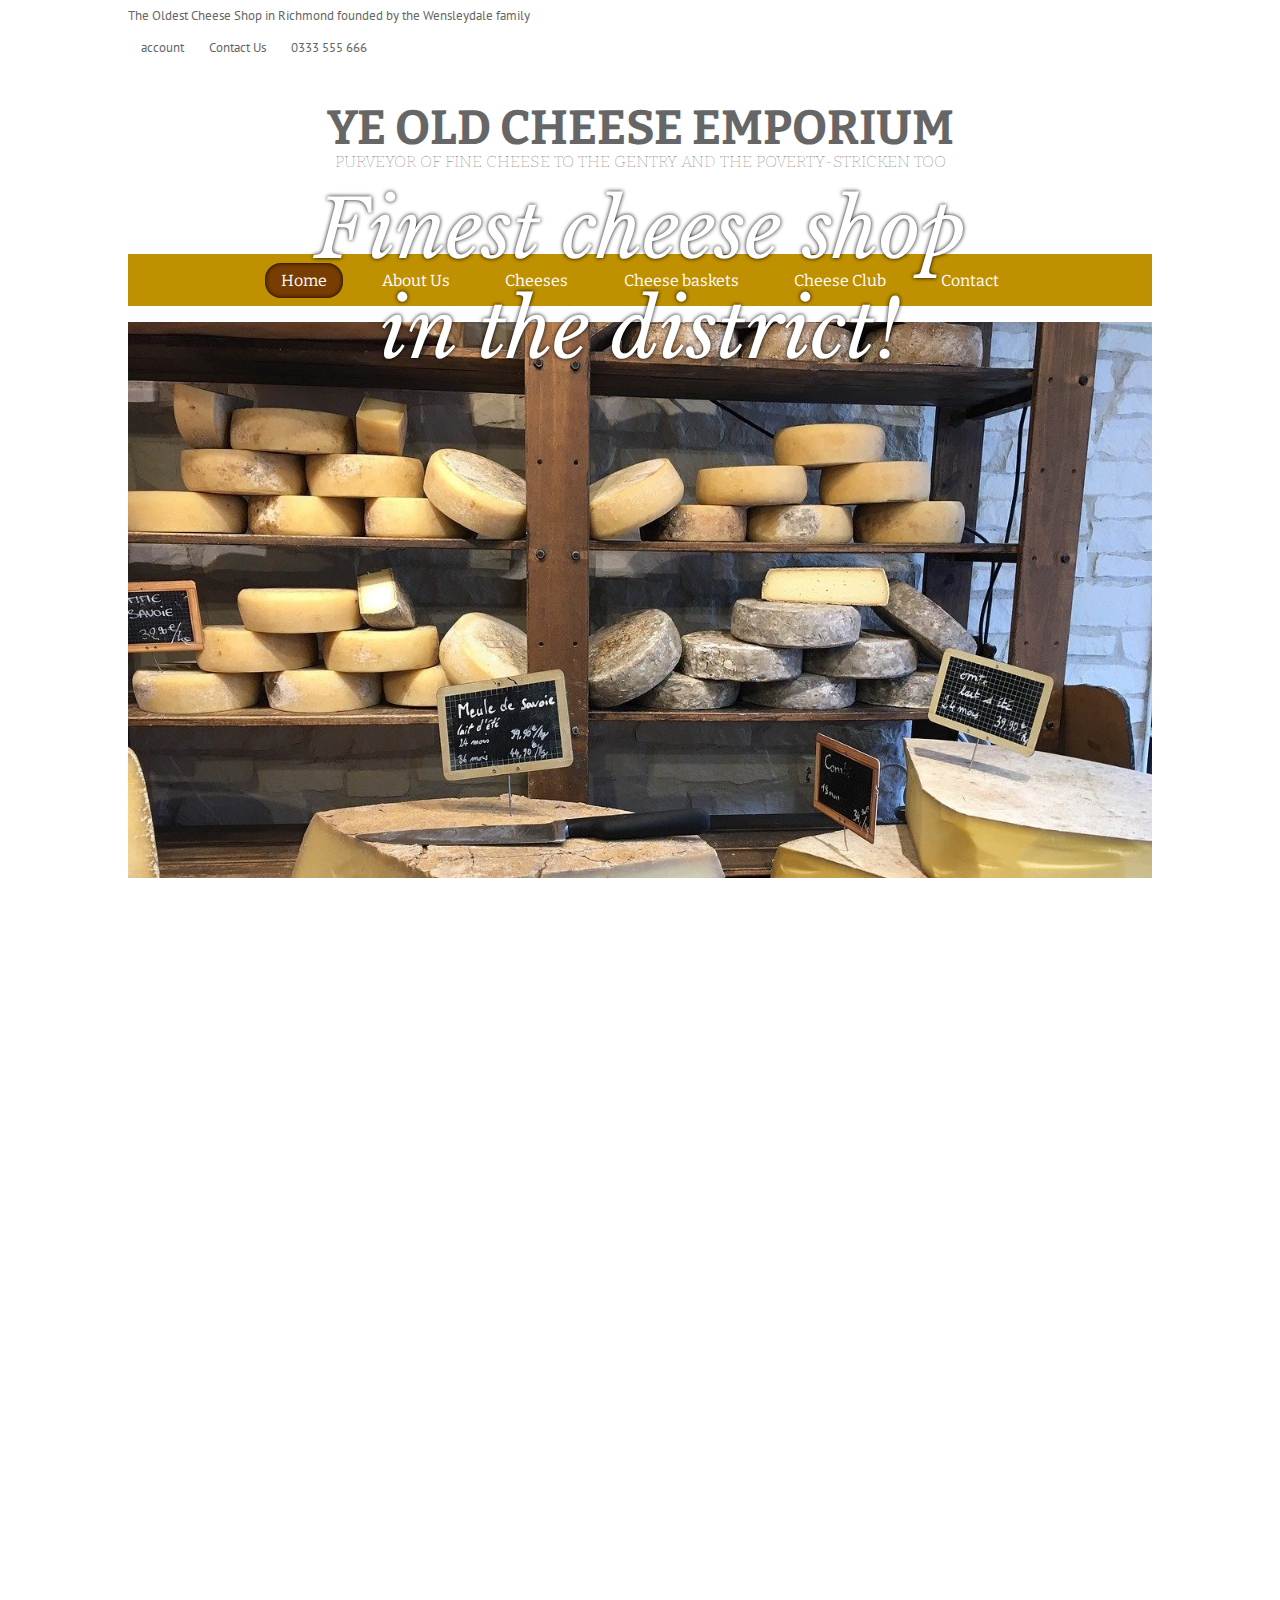
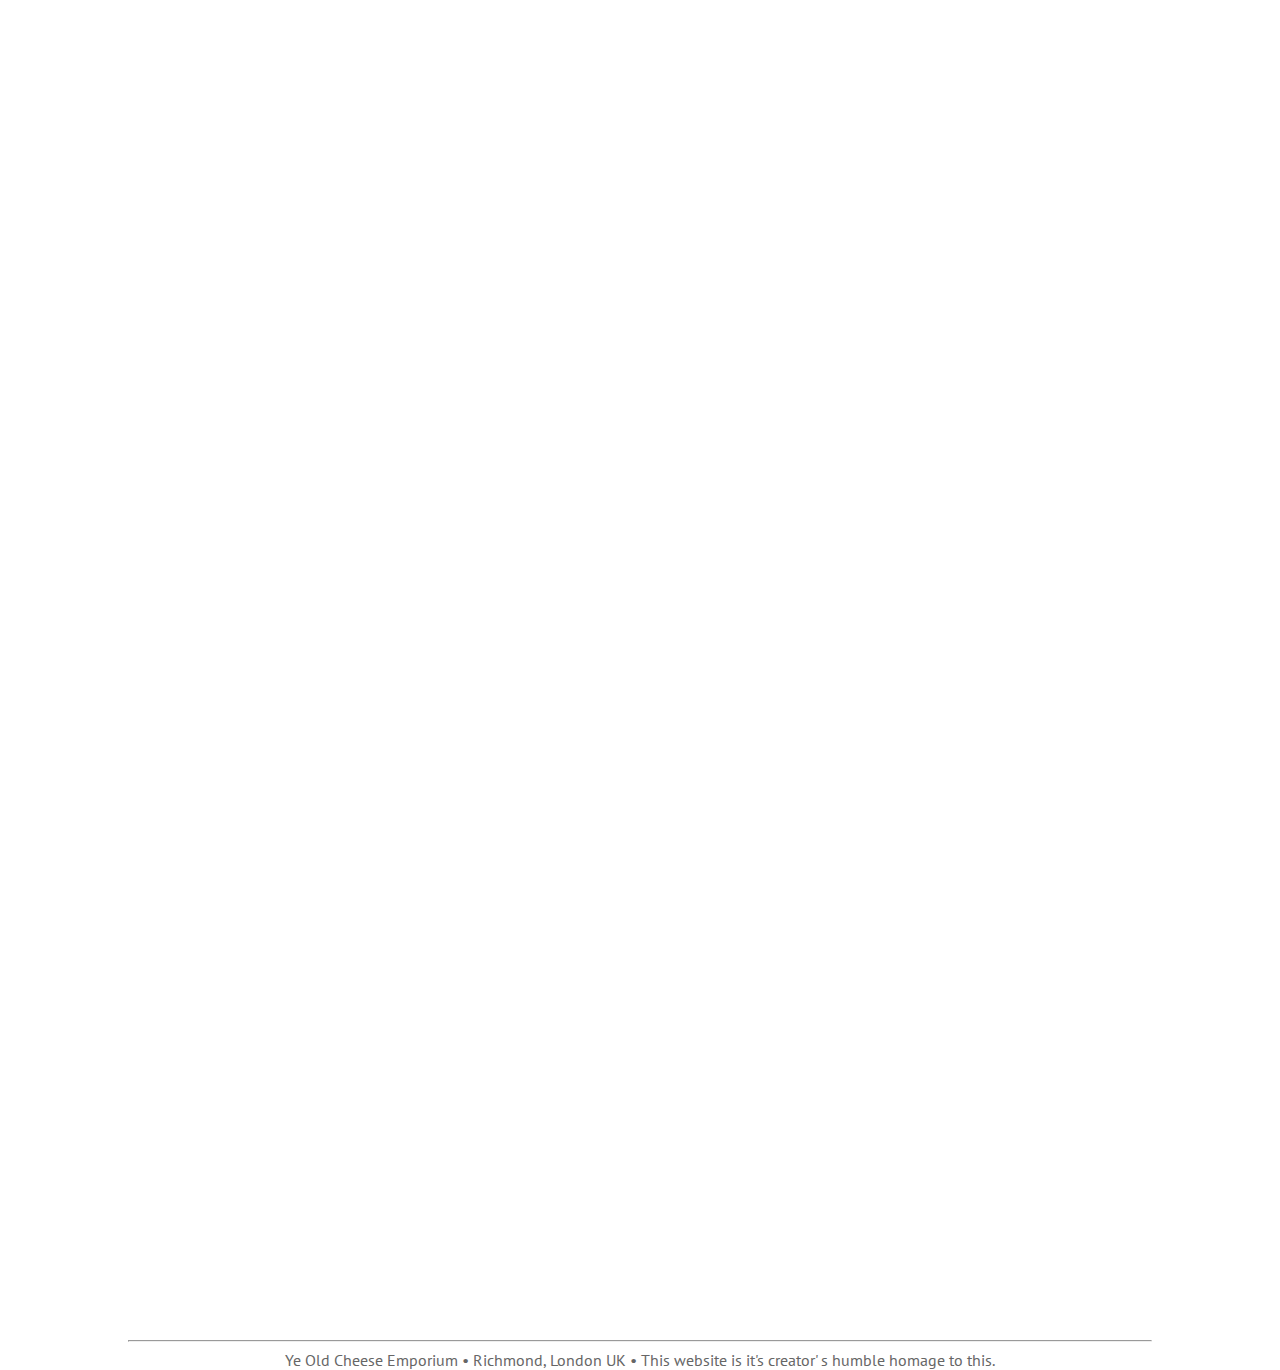
<file: index.html>
<!doctype html>
    <html lang="en">
        <head>
            <title>Home • Ye Old Cheese Emporium></title>
            <!-- Requiered meta tags -->
            <meta name="viewport" content="width=device-width, initial-scale=1.0 viewport-fit=cover">
            <meta charset="utf-8">
            <!-- Different links for css, bootstrap etc.-->
            <link rel="stylesheet" href="https://pro.fontawesome.com/releases/v5.10.0/css/all.css" integrity="sha384-AYmEC3Yw5cVb3ZcuHtOA93w35dYTsvhLPVnYs9eStHfGJvOvKxVfELGroGkvsg+p" crossorigin="anonymous"/>
            <link rel="stylesheet" href="https://cdn.jsdelivr.net/npm/bootstrap@4.6.0/dist/css/bootstrap.min.css" integrity="sha256-T/zFmO5s/0aSwc6ics2KLxlfbewyRz6UNw1s3Ppf5gE=" crossorigin="anonymous"/>
            <link rel="stylesheet" href="css/style.css">
        </head>
        <body data-spy="scroll" data-target="#navbar" data-offset="700">
            <div class="wrapper">
                <header>
                    <div class="d-flex flex-wrap" id="top">
                            <div class="mr-auto">The Oldest Cheese Shop in Richmond founded by the Wensleydale family</div>
                            <div>
                                <span tabindex="0"><i class="fas fa-user"></i>&nbsp;account</span>
                                <span tabindex="0"><i class="fa fa-envelope"></i>&nbsp;Contact Us</span>
                                <span tabindex="0"><i class="fa fa-phone"></i>&nbsp;0333 555 666</span>
                            </div>
                    </div>    
                    <div class="d-flex flex-wrap mt-5 justify-content-between">                       
                        <ul class="flex-grow-1 ml-3">
                            <li id="head-text">YE OLD CHEESE EMPORIUM</li>
                            <li id="sub-text">PURVEYOR OF FINE CHEESE TO THE GENTRY AND THE POVERTY-STRICKEN TOO</li>
                        </ul>    
                        <ul class="align-self-center">
                            <li class="fa fa-search fa-2x" id="search_icon"></li>
                            <li id="search_field"><input type="search" name="search" id=""></li>
                            <li class="fas fa-shopping-basket fa-2x"></li>
                        </ul>
                        <div class="fas fa-bars" role="button" onclick="openClose()"></div>
                    </div>
                        <nav id="navBar">
                            <div class="far fa-times-circle" role="button" onclick="openClose()"></div> 
                            <ul class="top-nav"> 
                                <li class="menu-item"><a href="index.html" class="active">Home</a></li>
                                <li class="menu-item-blank"><a href="#">About Us</a></li>
                                <li class="menu-item"><a href="cheeses.html">Cheeses</a></li>
                                <li class="menu-item-blank"><a href="#">Cheese baskets</a></li>
                                <li class="menu-item-blank"><a href="#">Cheese Club</a></li>
                                <li class="menu-item"><a href="contact.html">Contact</a></li>
                            </ul>
                        </nav>
                </header>
                <nav class="nav navbar" id="navbar">
                    <a class="nav-link active" href="#section1">Section 1</a>
                    <a class="nav-link" href="#section2">section 2</a>
                    <a class="nav-link" href="#section3">Section 3</a>
                  </nav>
                <main>
                    <div class="container-fluid" id="front-page-content">
                        <div class="row">
                            <div class="col" id="hero">
                                <div>Finest cheese shop<br>in the district!</div>
                                <img src="images/cheese-shop-hero-image.jpg" alt="Cheese Shop frontpage image">
                            </div>
                        </div>
                        <div class="row" id="section2" data-spy="scroll" data-target>
                            <div class="col anim anim-from-bottom anim-2">
                                <p>LICENSED <span style="display: block;">~ FOR ~</span>PUBLIC DANCING</p>
                                <img src="images/ballet-dancing-couple.png" alt="Ballet Dancing couple">
                                <span>This week with Joe Moretti, Terry Jones and Graham Chapman</span>
                            </div>
                            <div class="col anim anim-from-bottom anim-3">
                                <div class="info-box">
                                    <span>We have a new cheese in our shop!</span>
                                    <p>Tilsiter cheese is a pale yellow semi-hard smear-ripened cheese, 
                                        created in the mid-19th century by Prussian-Swiss settlers, 
                                        the Westphal family, from the Emmental valley. Tilsiter has a 
                                        medium-firm texture with irregular holes or cracks.
                                    </p>
                                    <span>Currently unavailable.</span>
                                </div>
                            </div>
                        </div>
                        <div class="row" id="section3" data-spy="scroll" data-target>
                            <div class="col anim anim-from-bottom anim-2">
                            </div>
                            <div class="col anim anim-from-bottom anim-3">
                                <h2>The Wensleydale family</h2>
                                <p>
                                    Lorem Ipsum is simply dummy text of the printing and typesetting industry. 
                                    Lorem Ipsum has been the industry's standard dummy text ever since the 1500s, 
                                    when an unknown printer took a galley of type and scrambled it to make a type 
                                    specimen book. It has survived not only five centuries, but also the leap into 
                                    electronic typesetting, remaining essentially unchanged. It was popularised in 
                                    the 1960s with the release of Letraset sheets containing Lorem Ipsum passages, 
                                    and more recently with desktop publishing software like Aldus PageMaker including 
                                    versions of Lorem Ipsum.
                                </p>
                            </div>
                        </div>
                    </div>
                    <div id="popUp">
                        <p></p>
                        <input type="submit" value="Close" id="closeBtnRef" style="font-size: 1rem;">
                    </div>
                    <div id="cover"></div>
                </main>
            </div>
            <footer>
                <hr />
                Ye Old Cheese Emporium •  Richmond, London UK • This website is it's creator'
                s humble homage to <a href="https://www.youtube.com/watch?v=Hz1JWzyvv8A&ab_channel=AndrewBoynton" target="_blank">this.</a>
            </footer>
        <!--Jquery och Bootstrap bundle-->
        <script src="https://code.jquery.com/jquery-3.5.1.slim.min.js" integrity="sha384-DfXdz2htPH0lsSSs5nCTpuj/zy4C+OGpamoFVy38MVBnE+IbbVYUew+OrCXaRkfj" crossorigin="anonymous"></script>
        <script src="https://cdn.jsdelivr.net/npm/bootstrap@4.6.0/dist/js/bootstrap.bundle.min.js" integrity="sha384-Piv4xVNRyMGpqkS2by6br4gNJ7DXjqk09RmUpJ8jgGtD7zP9yug3goQfGII0yAns" crossorigin="anonymous"></script>    
        <!--My own JS-->
        <script src="script/script.js"></script>
        <!-- Optional JavaScript -->
        <!-- jQuery first, then Bootstrap JS -->
        <script src="https://code.jquery.com/jquery-3.5.1.slim.min.js" integrity="sha384-DfXdz2htPH0lsSSs5nCTpuj/zy4C+OGpamoFVy38MVBnE+IbbVYUew+OrCXaRkfj" crossorigin="anonymous"></script>
        <script src="https://ajax.googleapis.com/ajax/libs/jquery/3.5.1/jquery.min.js"></script>
        <script src="https://cdn.jsdelivr.net/npm/bootstrap@4.6.0/dist/js/bootstrap.bundle.min.js" integrity="sha384-Piv4xVNRyMGpqkS2by6br4gNJ7DXjqk09RmUpJ8jgGtD7zP9yug3goQfGII0yAns" crossorigin="anonymous" ></script>
    </body>    
</html>
</file>
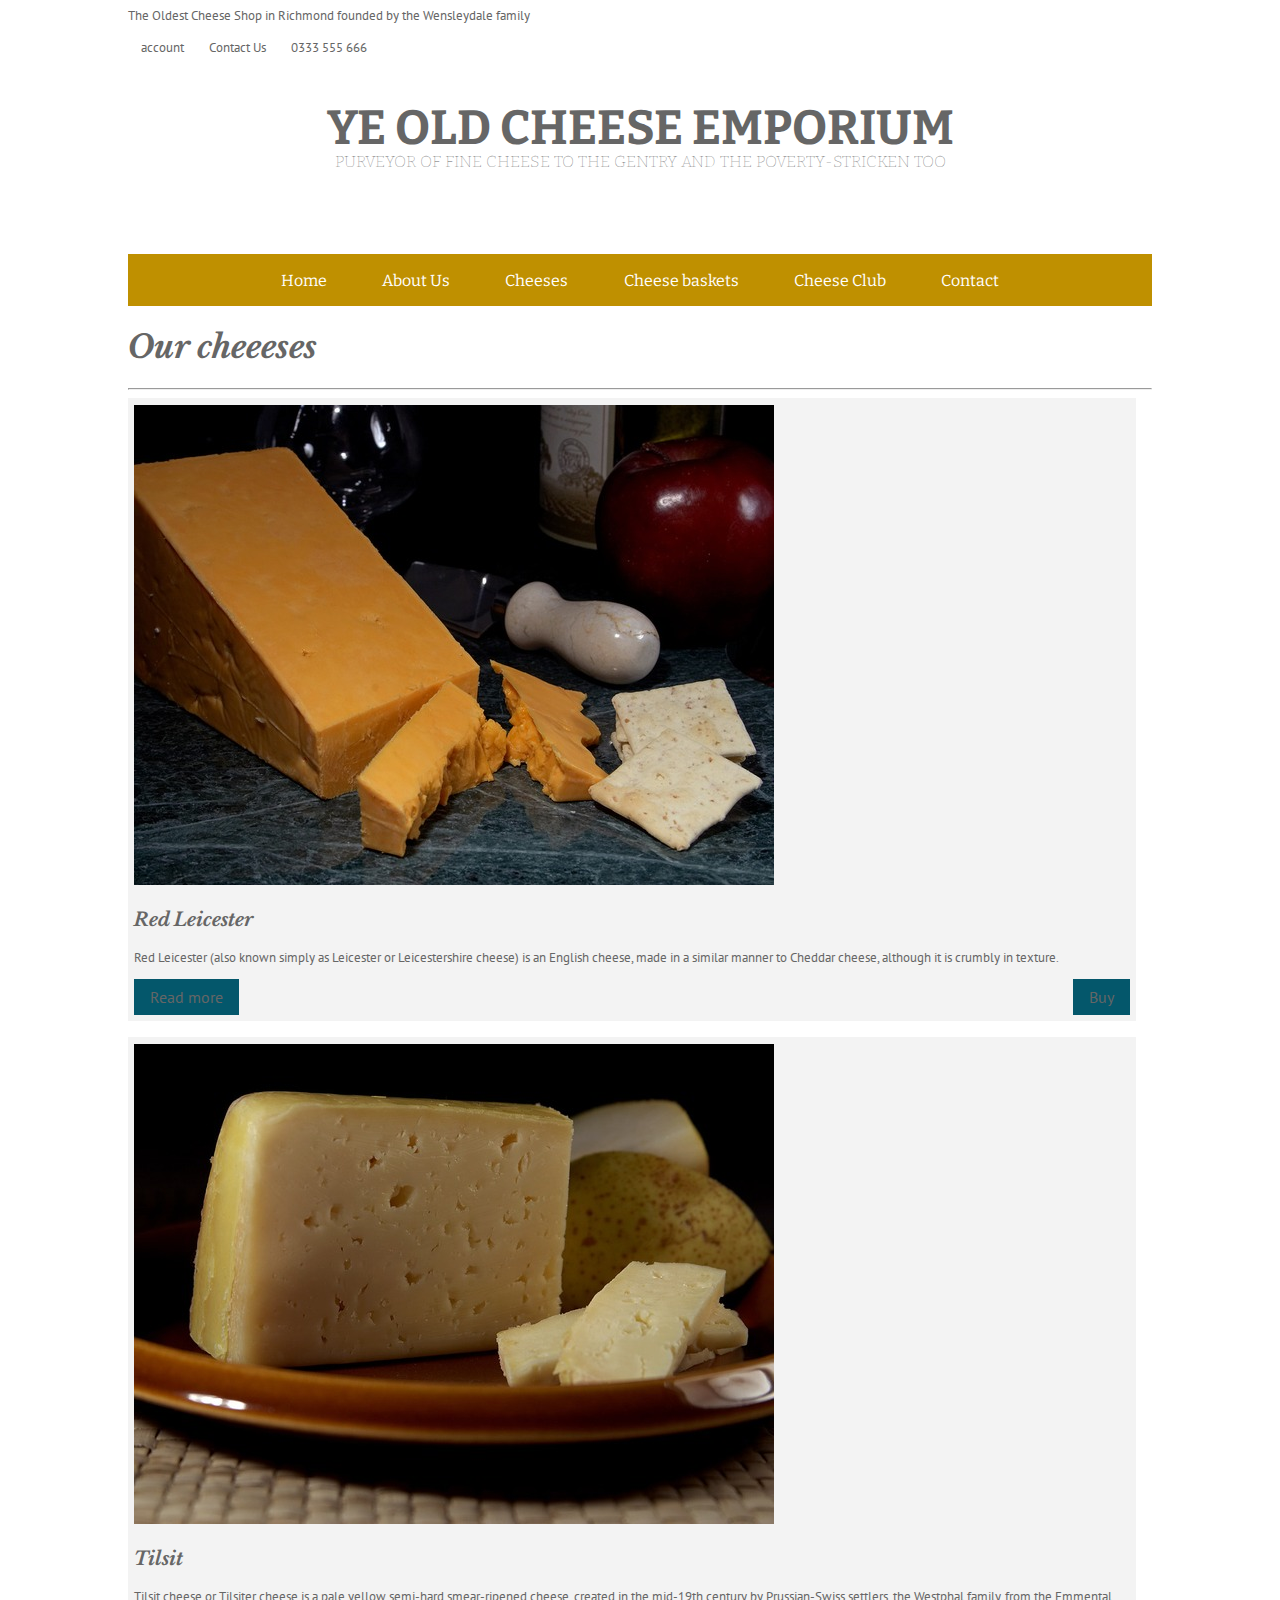
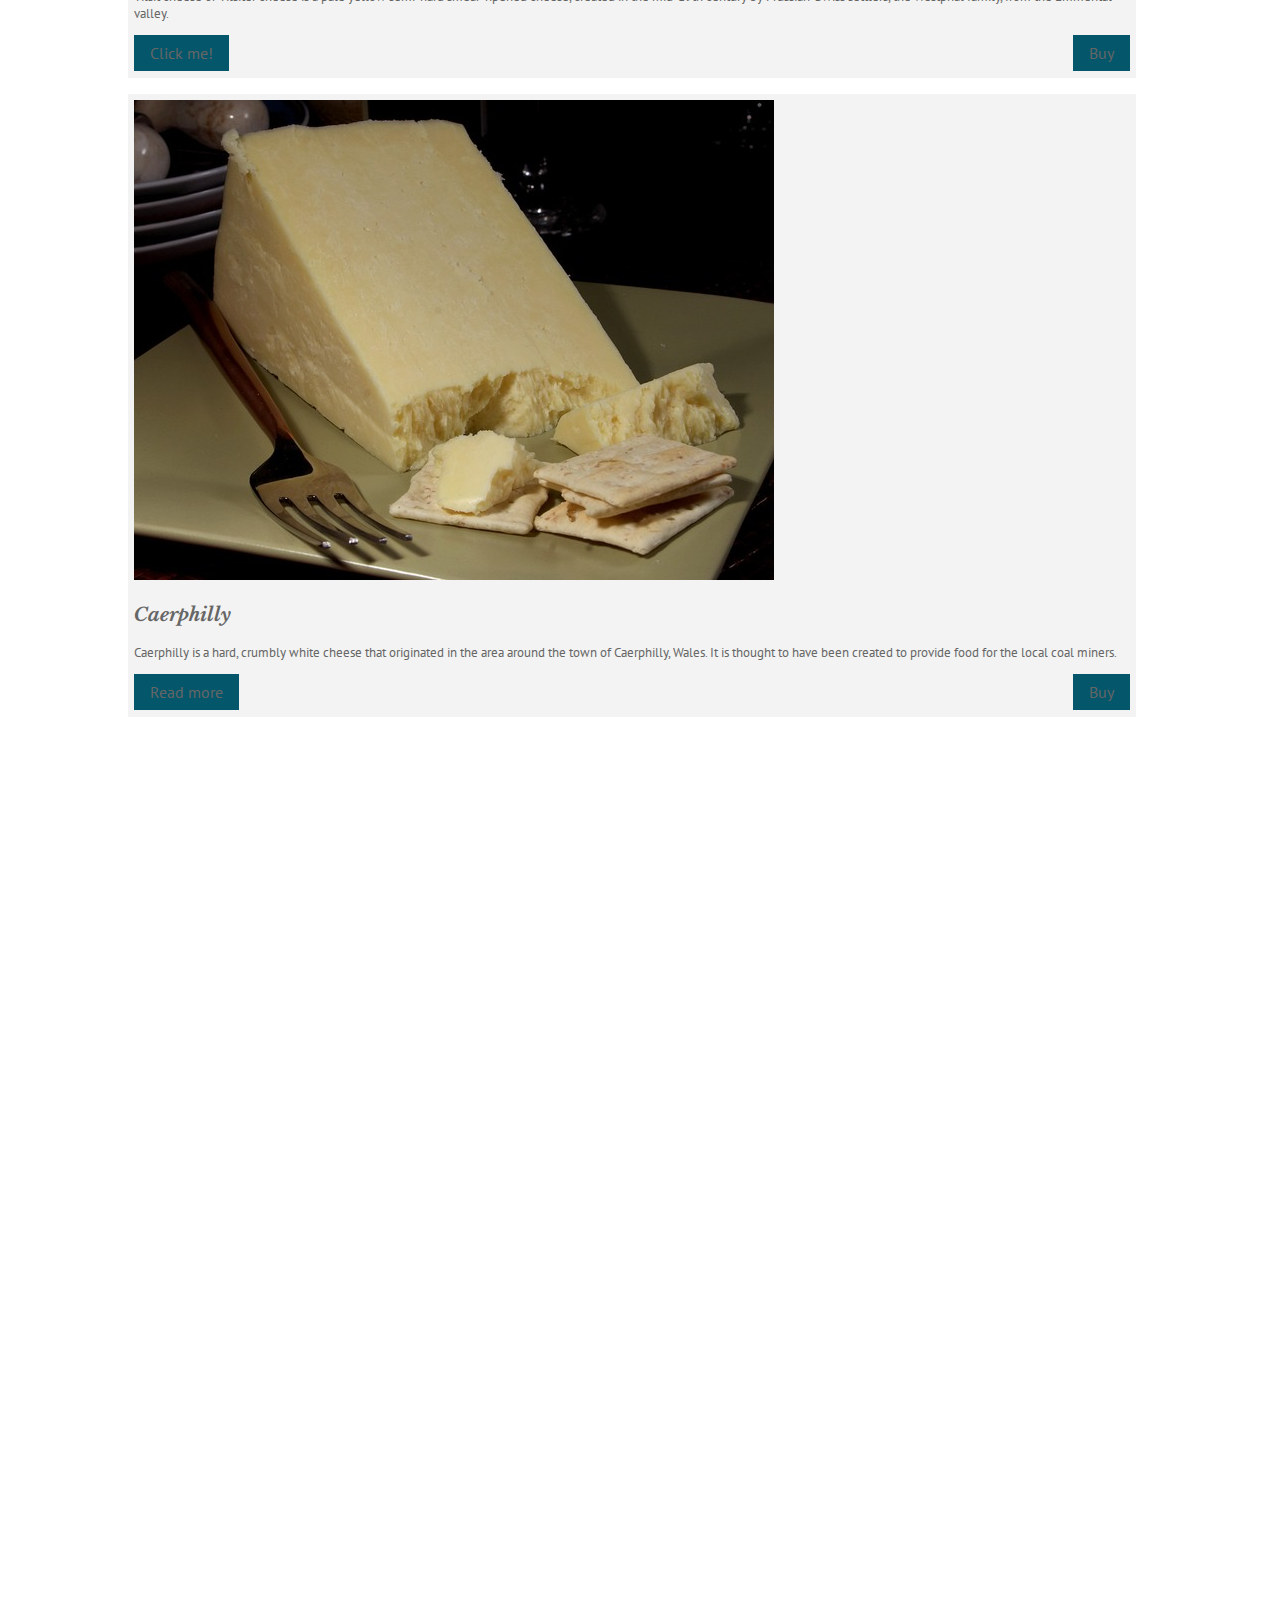
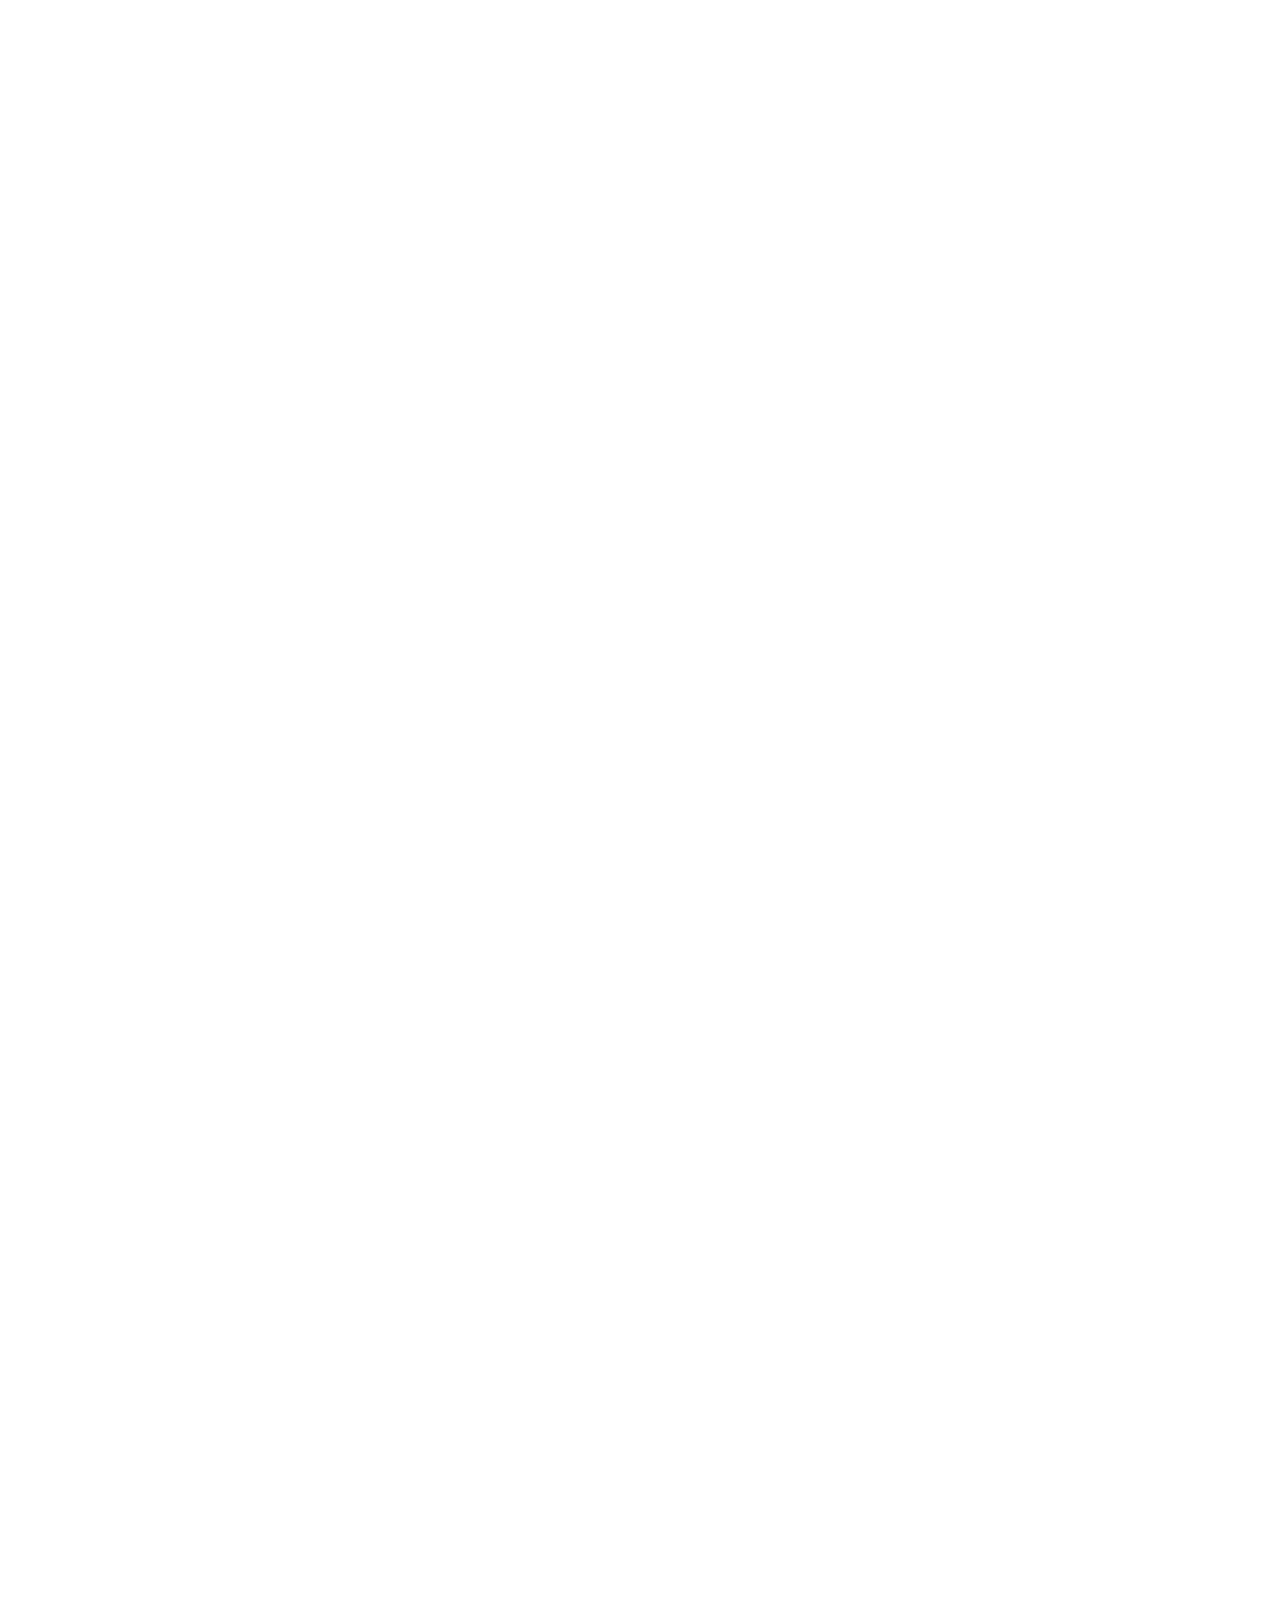
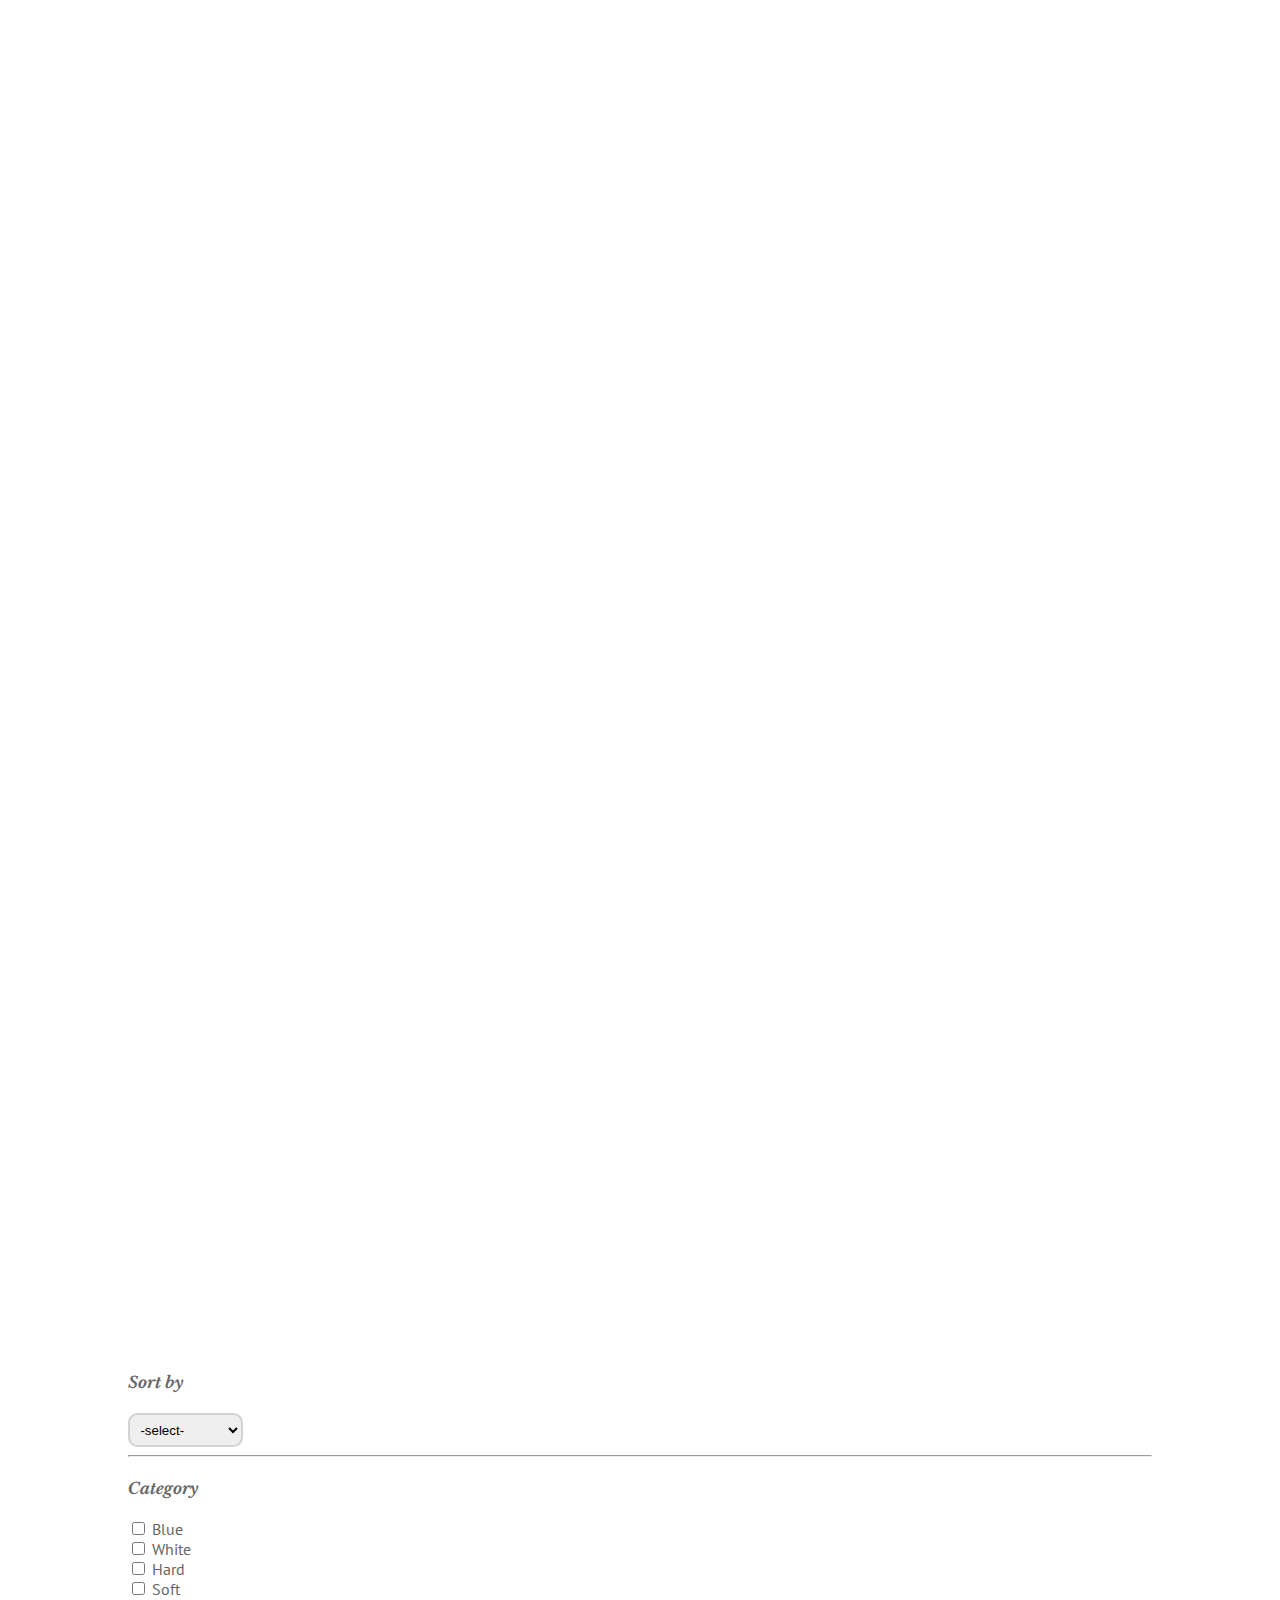
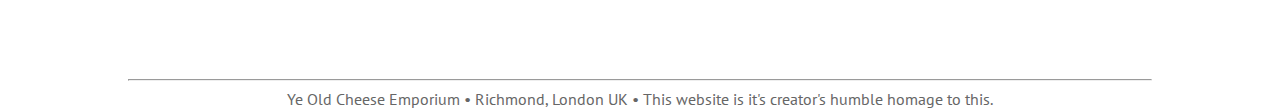
<file: cheeses.html>
<!doctype html>
    <html lang="en">
        <head>
            <title>Cheeses • Ye Old Cheese Emporium</title>
            <!-- Requiered meta tags -->
            <meta name="viewport" content="width=device-width, initial-scale=1.0 viewport-fit=cover">
            <meta charset="utf-8">
            <!-- Different links for css, bootstrap etc.-->
            <link rel="stylesheet" href="https://pro.fontawesome.com/releases/v5.10.0/css/all.css" integrity="sha384-AYmEC3Yw5cVb3ZcuHtOA93w35dYTsvhLPVnYs9eStHfGJvOvKxVfELGroGkvsg+p" crossorigin="anonymous"/>
            <link rel="stylesheet" href="https://cdn.jsdelivr.net/npm/bootstrap@4.6.0/dist/css/bootstrap.min.css" integrity="sha256-T/zFmO5s/0aSwc6ics2KLxlfbewyRz6UNw1s3Ppf5gE=" crossorigin="anonymous"/>
            <link rel="stylesheet" href="css/style.css">
        </head>
        <body data-spy="scroll" data-target="#navbar" data-offset="700">
            <div class="wrapper">
                <header>
                    <div class="d-flex flex-wrap" id="top">
                            <div class="mr-auto">The Oldest Cheese Shop in Richmond founded by the Wensleydale family</div>
                            <div>
                                <span tabindex="0"><i class="fas fa-user"></i>&nbsp;account</span>
                                <span tabindex="0"><i class="fa fa-envelope"></i>&nbsp;Contact Us</span>
                                <span tabindex="0"><i class="fa fa-phone"></i>&nbsp;0333 555 666</span>
                            </div>
                    </div>    
                    <div class="d-flex flex-wrap mt-5 justify-content-between">                       
                        <ul class="flex-grow-1 ml-3">
                            <li id="head-text">YE OLD CHEESE EMPORIUM</li>
                            <li id="sub-text">PURVEYOR OF FINE CHEESE TO THE GENTRY AND THE POVERTY-STRICKEN TOO</li>
                        </ul>    
                        <ul class="align-self-center">
                            <li class="fa fa-search fa-2x" id="search_icon"></li>
                            <li id="search_field"><input type="search" name="search" id=""></li>
                            <li class="fas fa-shopping-basket fa-2x"></li>
                        </ul>
                        <div class="fas fa-bars" role="button" onclick="openClose()"></div>
                    </div>
                        <nav id="navBar">
                            <div class="far fa-times-circle" role="button" onclick="openClose()"></div> 
                            <ul class="top-nav"> 
                                <li class="menu-item"><a href="index.html">Home</a></li>
                                <li class="menu-item-blank"><a href="#">About Us</a></li>
                                <li class="menu-item"><a href="cheeses.html">Cheeses</a></li>
                                <li class="menu-item-blank"><a href="#">Cheese baskets</a></li>
                                <li class="menu-item-blank"><a href="#">Cheese Club</a></li>
                                <li class="menu-item"><a href="contact.html">Contact</a></li>
                            </ul>
                        </nav>
                </header>
                <nav class="nav navbar" id="navbar">
                    <a class="nav-link active" href="#section1">Section 1</a>
                    <a class="nav-link" href="#section2">section 2</a>
                    <a class="nav-link" href="#section3">Section 3</a>
                  </nav>
                <main>
                    <h1>Our cheeeses</h1>
                    <hr>
                    <div class="container-fluid" id="cheeses-content">
                        <div class="row">
                            <div class="col-sm-10" id="fun">
                                <div class="row">
                                    <div class="card col-sm column-layout" style="min-width: 17em;">
                                        <img class="card-img-top" src="images/cheeses/leicester-cheese.jpg" alt="Leicester Cheese image">  
                                        <div class="card-body">
                                            <h3 class="card-title">Red Leicester</h3>
                                            <p class="card-text">Red Leicester (also known simply as Leicester or Leicestershire cheese) 
                                                is an English cheese, made in a similar manner to Cheddar cheese, although it is crumbly in 
                                                texture. 
                                            </p>  
                                            <div>
                                                <span style="display: none;">I'm, a-fraid we're fresh out of Red Leicester.</span> 
                                                <a class="btn btn-primary btn-sm" href="#!" role="button">Read more</a>
                                                <a class="btn btn-primary btn-sm" href="#!" role="button">Buy</a>
                                            </div>
                                        </div>
                                    </div>
                                    <div class="card col-sm column-layout" style="min-width: 17em;">
                                        <img class="card-img-top" src="images/cheeses/tilsit-cheese.jpg" alt="Tilsit Cheese image">  
                                        <div class="card-body">
                                            <h3 class="card-title">Tilsit</h3>
                                            <p class="card-text">
                                                Tilsit cheese or Tilsiter cheese is a pale yellow semi-hard smear-ripened cheese, 
                                                created in the mid-19th century by Prussian-Swiss settlers, the Westphal family, 
                                                from the Emmental valley.
                                            </p>    
                                            <div>
                                                <span style="display: none;">I'm afraid we never have that at the end of the week, we get it fresh on Monday.</span>
                                                <a class="btn btn-primary btn-sm" href="cheeses/tilsiter-cheese.html" role="button">Click me!</a>
                                                <a class="btn btn-primary btn-sm" href="#!" role="button">Buy</a>
                                            </div>
                                        </div>
                                    </div>
                                    <div class="card col-sm column-layout" style="min-width: 17em;">
                                        <img class="card-img-top" src="images/cheeses/caerphilly-cheese.jpg" alt="Caerphilly Cheese image">  
                                        <div class="card-body anim">
                                            <h3 class="card-title">Caerphilly</h3>
                                            <p class="card-text">
                                                Caerphilly is a hard, crumbly white cheese that originated in the area around the 
                                                town of Caerphilly, Wales. It is thought to have been created to provide food for 
                                                the local coal miners.
                                            </p>    
                                            <div>
                                                <span style="display: none;">Ah! It's beeeen on order, for two weeks. Was expecting it this morning.</span>
                                                <a class="btn btn-primary btn-sm" href="#!" role="button">Read more</a>
                                                <a class="btn btn-primary btn-sm" href="#!" role="button">Buy</a>
                                            </div>
                                        </div>
                                    </div>
                                </div>
                                <div class="row" id="section2" data-spy="scroll" data-target>    
                                    <div class="card col-sm column-layout anim anim-opacity anim-1" style="min-width: 17em;">
                                        <img class="card-img-top" src="images/cheeses/bel-paese.jpg" alt="Bel Paese Cheese image">  
                                        <div class="card-body anim anim-from-bottom anim-1">
                                            <h3 class="card-title">Bel Paese</h3>
                                            <p class="card-text">
                                                Bel Paese is a semi-soft Italian cheese. 
                                                It was invented in 1906 by Egidio Galbani who wanted to produce a mild and delicate cheese 
                                                to sell mainly in Italy.
                                            </p>   
                                            <div>
                                                <span style="display: none;">Sorry.</span>
                                                <a class="btn btn-primary btn-sm" href="#!" role="button">Read more</a>
                                                <a class="btn btn-primary btn-sm" href="#!" role="button">Buy</a>
                                            </div>
                                        </div>
                                    </div>                               
                                    <div class="card col-sm column-layout anim anim-opacity anim-2" style="min-width: 17em;">
                                        <img class="card-img-top" src="images/cheeses/red-windsor-cheese.jpg" alt="Red Windsor Cheese image">  
                                        <div class="card-body anim anim-from-bottom anim-2">
                                            <h3 class="card-title">Red Windsor</h3>
                                            <p class="card-text">
                                                Red Windsor is a pale cream English cheddar cheese, made using pasteurised cow's milk 
                                                marbled with a wine, often a Bordeaux wine or a blend of port wine and brandy.
                                            </p>  
                                            <div>
                                                <span style="display: none;">Normally, yes. Today the van broke down.</span>
                                                <a class="btn btn-primary btn-sm" href="#!" role="button">Read more</a>
                                                <a class="btn btn-primary btn-sm" href="#!" role="button">Buy</a>
                                            </div>
                                        </div>
                                    </div>  
                                    <div class="card col-sm column-layout anim anim-opacity anim-3" style="min-width: 17em;">
                                        <img class="card-img-top" src="images/cheeses/stilton-blue-cheese.jpg" alt="Stilton Cheese image">  
                                        <div class="card-body anim anim-from-bottom anim-3">
                                            <h3 class="card-title">Stilton</h3>
                                            <p class="card-text">
                                                Stilton is an English cheese, produced in two varieties: Blue, which has had 
                                                Penicillium roqueforti added to generate a characteristic smell and taste, and White, which has not. 
                                            </p> 
                                            <div>
                                                <span style="display: none;">Sorry.</span>
                                                <a class="btn btn-primary btn-sm" href="#!" role="button">Read more</a>
                                                <a class="btn btn-primary btn-sm" href="#!" role="button">Buy</a>
                                            </div>
                                        </div>
                                    </div>
                                 </div>
                                 <div class="row" id="section3" data-spy="scroll" data-target>   
                                    <div class="card col-sm column-layout anim anim-opacity anim-1" style="min-width: 17em;">
                                        <img class="card-img-top" src="images/cheeses/gruyere-cheese.jpg" alt="Gryere Cheese image">  
                                        <div class="card-body anim anim-from-bottom anim-1" >
                                            <h3 class="card-title">Gruyere</h3>
                                            <p class="card-text">
                                                Gruyère is a hard yellow Swiss cheese that originated in the cantons of Fribourg, 
                                                Vaud, Neuchâtel, Jura, and Berne in Switzerland. It is named after the town of Gruyères.
                                            </p>  
                                            <div>
                                                <span style="display: none;">Not available.</span>
                                                <a class="btn btn-primary btn-sm" href="#!" role="button">Read more</a>
                                                <a class="btn btn-primary btn-sm" href="#!" role="button">Buy</a>
                                            </div>
                                        </div> 
                                    </div>
                                    <div class="card col-sm column-layout anim anim-opacity anim-2" style="min-width: 17em;">
                                        <img class="card-img-top" src="images/cheeses/jarlsberg-cheese.jpg" alt="Norwegian Jarlsberg Cheese image">  
                                        <div class="card-body anim anim-from-bottom anim-2">
                                            <h3 class="card-title">Norwegian Jarlsberg</h3>
                                            <p class="card-text">
                                                Jarlsberg is a mild cow's-milk cheese with large regular holes, 
                                                that originates from Jarlsberg, Norway. Although it originated in Norway, 
                                                it is also produced in Ohio and Ireland. 
                                            </p>   
                                            <div>
                                                <span style="display: none;">Sorry, no.</span>
                                                <a class="btn btn-primary btn-sm" href="#!" role="button">Read more</a>
                                                <a class="btn btn-primary btn-sm" href="#!" role="button">Buy</a>
                                            </div>
                                        </div> 
                                    </div>  
                                    <div class="card col-sm column-layout anim anim-opacity anim-3" style="min-width: 17em;">
                                        <img class="card-img-top" src="images/cheeses/venezuelan-beaver-cheese.jpg" alt="Venezuelan Beaver Cheese image">  
                                        <div class="card-body anim anim-from-bottom anim-3">
                                            <h3 class="card-title">Venezuelan Beaver Cheese</h3>
                                            <p class="card-text">
                                                There are no Venezuelan beavers, though they do have plenty of capybaras 
                                                down there who might suffice if anyone can work out a way to milk them.
                                            </p>   
                                            <div>
                                                <span style="display: none;">Not today, no.</span>
                                                <a class="btn btn-primary btn-sm" href="#!" role="button">Read more</a>
                                                <a class="btn btn-primary btn-sm" href="#!" role="button">Buy</a>
                                            </div>
                                        </div> 
                                    </div>                                                                           
                                </div>    
                            </div>
                            <div class="col-sm-2">
                                <form action="#">
                                    <h4>Sort by</h4>
                                    <select name="sortby" id="sortby">
                                        <option disabled selected value="empty">-select-</option>
                                        <option value="availability">In stock</option>
                                        <option value="lowest-price">Lowest price</option>
                                        <option value="highest-price">Highest price</option>
                                        <option value="popularity">Popularity</option>
                                    </select>
                                </form>
                                <hr>
                                <h4>Category</h4>
                                <div>
                                    <input type="checkbox" name="blue" id="blue">
                                    <label for="blue">Blue</label>
                                </div>
                                <div>
                                    <input type="checkbox" name="white" id="white">
                                    <label for="white">White</label>
                                </div>   
                                <div>
                                    <input type="checkbox" name="hard" id="hard">
                                    <label for="hard">Hard</label>
                                </div> 
                                <div>
                                    <input type="checkbox" name="soft" id="soft">
                                    <label for="soft">Soft</label>
                            </div>
                            </div>
                        </div>
                    </div>
                    <div id="popUp">
                        <p></p>
                        <input type="submit" value="Close" id="closeBtnRef" style="font-size: 1rem;">
                    </div>
                    <div id="cover"></div>
                </main>
            </div>
            <footer>
                <hr />
                Ye Old Cheese Emporium •  Richmond, London UK • This website is it's creator's humble homage to <a href="https://www.youtube.com/watch?v=Hz1JWzyvv8A&t=172s&ab_channel=AndrewBoynton" target="_blank">this.</a>
            </footer>
        <!--Jquery och Bootstrap bundle-->
        <script src="https://code.jquery.com/jquery-3.5.1.slim.min.js" integrity="sha384-DfXdz2htPH0lsSSs5nCTpuj/zy4C+OGpamoFVy38MVBnE+IbbVYUew+OrCXaRkfj" crossorigin="anonymous"></script>
        <script src="https://cdn.jsdelivr.net/npm/bootstrap@4.6.0/dist/js/bootstrap.bundle.min.js" integrity="sha384-Piv4xVNRyMGpqkS2by6br4gNJ7DXjqk09RmUpJ8jgGtD7zP9yug3goQfGII0yAns" crossorigin="anonymous"></script>    
        <!--My own JS-->
        <script src="script/script.js"></script>
        <!-- jQuery first, then Bootstrap JS -->
        <script src="https://code.jquery.com/jquery-3.5.1.slim.min.js" integrity="sha384-DfXdz2htPH0lsSSs5nCTpuj/zy4C+OGpamoFVy38MVBnE+IbbVYUew+OrCXaRkfj" crossorigin="anonymous"></script>
        <script src="https://ajax.googleapis.com/ajax/libs/jquery/3.5.1/jquery.min.js"></script>
        <script src="https://cdn.jsdelivr.net/npm/bootstrap@4.6.0/dist/js/bootstrap.bundle.min.js" integrity="sha384-Piv4xVNRyMGpqkS2by6br4gNJ7DXjqk09RmUpJ8jgGtD7zP9yug3goQfGII0yAns" crossorigin="anonymous" ></script>
    </body>    
</html>
</file>
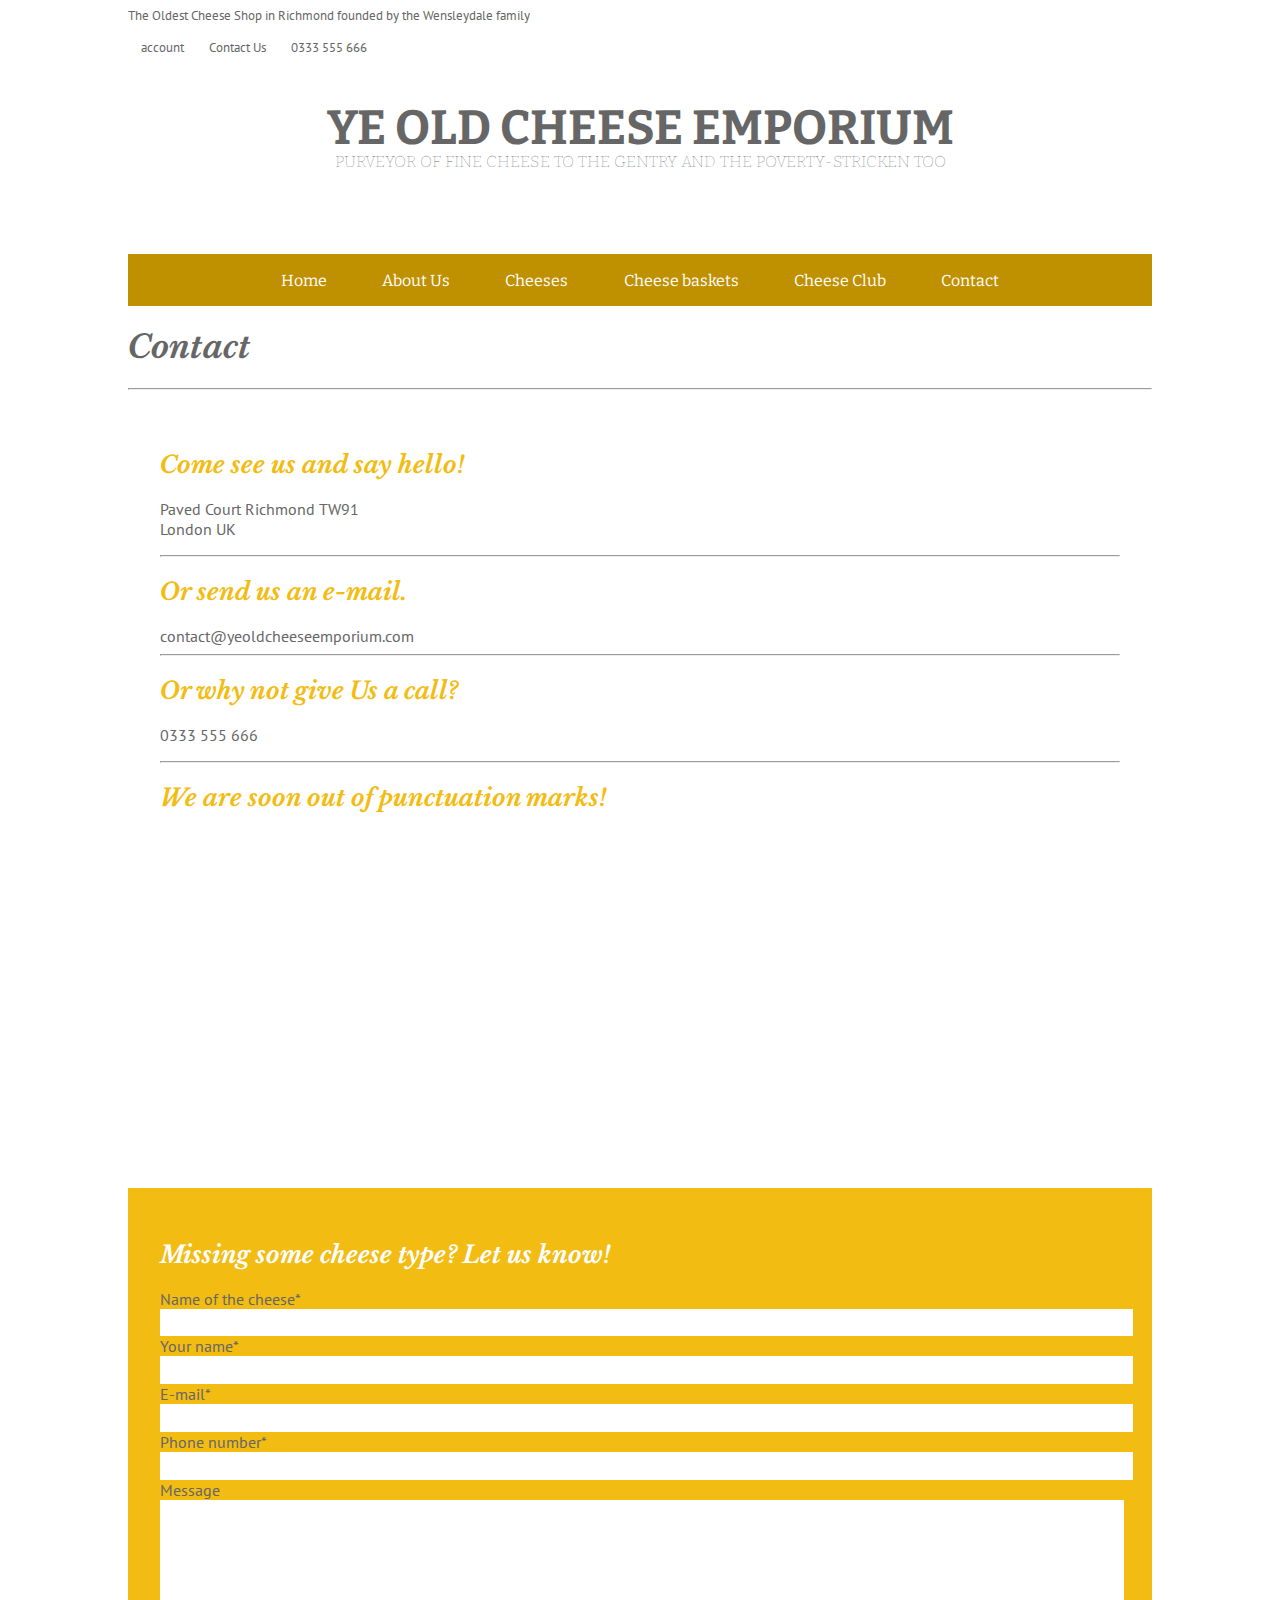
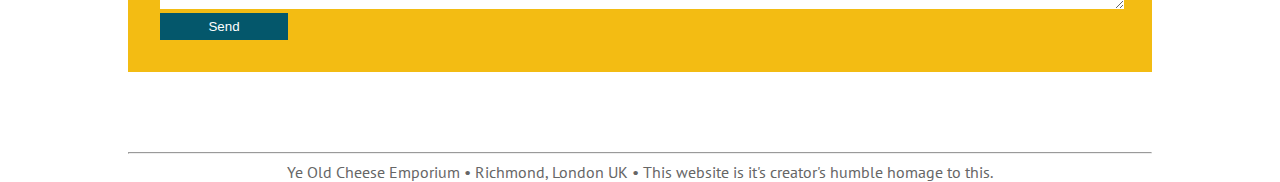
<file: contact.html>
<!doctype html>
    <html lang="en">
        <head>
            <title>Contact • Ye Old Cheese Emporium</title>
            <!-- Requiered meta tags -->
            <meta name="viewport" content="width=device-width, initial-scale=1.0 viewport-fit=cover">
            <meta charset="utf-8">
            <!-- Different links for css, bootstrap etc.-->
            <link rel="stylesheet" href="https://pro.fontawesome.com/releases/v5.10.0/css/all.css" integrity="sha384-AYmEC3Yw5cVb3ZcuHtOA93w35dYTsvhLPVnYs9eStHfGJvOvKxVfELGroGkvsg+p" crossorigin="anonymous"/>
            <link rel="stylesheet" href="https://cdn.jsdelivr.net/npm/bootstrap@4.6.0/dist/css/bootstrap.min.css" integrity="sha256-T/zFmO5s/0aSwc6ics2KLxlfbewyRz6UNw1s3Ppf5gE=" crossorigin="anonymous"/>
            <link rel="stylesheet" href="css/style.css">
        </head>
        <body data-spy="scroll" data-target="#navbar" data-offset="450">
            <div class="wrapper">
                <header>
                    <div class="d-flex flex-wrap" id="top">
                            <div class="mr-auto">The Oldest Cheese Shop in Richmond founded by the Wensleydale family</div>
                            <div>
                                <span tabindex="0"><i class="fas fa-user"></i>&nbsp;account</span>
                                <span tabindex="0"><i class="fa fa-envelope"></i>&nbsp;Contact Us</span>
                                <span tabindex="0"><i class="fa fa-phone"></i>&nbsp;0333 555 666</span>
                            </div>
                    </div>    
                    <div class="d-flex flex-wrap mt-5 justify-content-between">                       
                        <ul class="flex-grow-1 ml-3">
                            <li id="head-text">YE OLD CHEESE EMPORIUM</li>
                            <li id="sub-text">PURVEYOR OF FINE CHEESE TO THE GENTRY AND THE POVERTY-STRICKEN TOO</li>
                        </ul>    
                        <ul class="align-self-center">
                            <li class="fa fa-search fa-2x" id="search_icon"></li>
                            <li id="search_field"><input type="search" name="search" id=""></li>
                            <li class="fas fa-shopping-basket fa-2x"></li>
                        </ul>
                        <div class="fas fa-bars" role="button" onclick="openClose()"></div>
                    </div>
                        <nav id="navBar">
                            <div class="far fa-times-circle" role="button" onclick="openClose()"></div> 
                            <ul class="top-nav"> 
                                <li class="menu-item"><a href="index.html">Home</a></li>
                                <li class="menu-item-blank"><a href="#">About Us</a></li>
                                <li class="menu-item"><a href="cheeses.html">Cheeses</a></li>
                                <li class="menu-item-blank"><a href="#">Cheese baskets</a></li>
                                <li class="menu-item-blank"><a href="#">Cheese Club</a></li>
                                <li class="menu-item"><a href="contact.html">Contact</a></li>
                            </ul>
                        </nav>
                </header>
                <main>
                    <h1>Contact</h1>
                    <hr>
                    <div class="container-fluid" id="contact-page">
                        <div class="row">
                            <div class="col col-sm">
                                <h2>Come see us and say hello!</h2>
                                <p>Paved Court Richmond TW91<br>London UK</p>
                                <hr>
                                <h2>Or send us an e-mail.</h2>
                                <a href="mailto:contact@montypython.com">contact@yeoldcheeseemporium.com</a>
                                <hr>
                                <h2>Or why not give Us a call?</h2>
                                <p>0333 555 666</p>
                                <hr>
                                <h2>We are soon out of punctuation marks!</h2>
                                <iframe src="https://www.google.com/maps/embed?pb=!1m18!1m12!1m3!1d2485.877818435883!2d-0.30872608390538014!3d51.460399679627464!2m3!1f0!2f0!3f0!3m2!1i1024!2i768!4f13.1!3m3!1m2!1s0x48760c4796424439%3A0x8cae7ed744629866!2sPaved%20Ct%2C%20Richmond%2C%20Storbritannien!5e0!3m2!1ssv!2sse!4v1618923731960!5m2!1ssv!2sse" allowfullscreen="" loading="lazy"></iframe>
                            </div>
                            <div class="col col-sm">
                                <h2>Missing some cheese type? Let us know!</h2>
                                <form action="#" id="cheese-form">
                                    <label for="cheeseid">Name of the cheese*</label>
                                    <input type="text" name="cheeseid" id="cheeseid" required>
                                    <label for="name">Your name*</label>
                                    <input type="text" name="name" id="name" required>
                                    <label for="email">E-mail*</label>
                                    <input type="email" name="email" id="email" required>
                                    <label for="phone">Phone number*</label>
                                    <input type="tel" name="phone" id="phone" required>
                                    <label for="message">Message</label>
                                    <textarea name="message" id="message" cols="30" rows="6" form="cheese-form"></textarea>
                                    <input type="submit" value="Send" class="btnRef">
                                </form>
                            </div>
                        </div>
                    </div>
                    <div id="popUp">
                        <p></p>
                        <input type="submit" value="Close" id="closeBtnRef" style="font-size: 1rem;">
                    </div>
                    <div id="cover"></div>
                </main>
            </div>
            <footer>
                <hr />
                Ye Old Cheese Emporium •  Richmond, London UK • This website is it's creator's humble homage to <a href="https://www.youtube.com/watch?v=Hz1JWzyvv8A&t=172s&ab_channel=AndrewBoynton" target="_blank">this.</a>
            </footer>
        <!--Jquery och Bootstrap bundle-->
        <script src="https://code.jquery.com/jquery-3.5.1.slim.min.js" integrity="sha384-DfXdz2htPH0lsSSs5nCTpuj/zy4C+OGpamoFVy38MVBnE+IbbVYUew+OrCXaRkfj" crossorigin="anonymous"></script>
        <script src="https://cdn.jsdelivr.net/npm/bootstrap@4.6.0/dist/js/bootstrap.bundle.min.js" integrity="sha384-Piv4xVNRyMGpqkS2by6br4gNJ7DXjqk09RmUpJ8jgGtD7zP9yug3goQfGII0yAns" crossorigin="anonymous"></script>    
        <!--My own JS-->
        <script src="script/script.js"></script>
        <script src="https://ajax.googleapis.com/ajax/libs/jquery/3.5.1/jquery.min.js"></script>
    </body>    
</html>
</file>
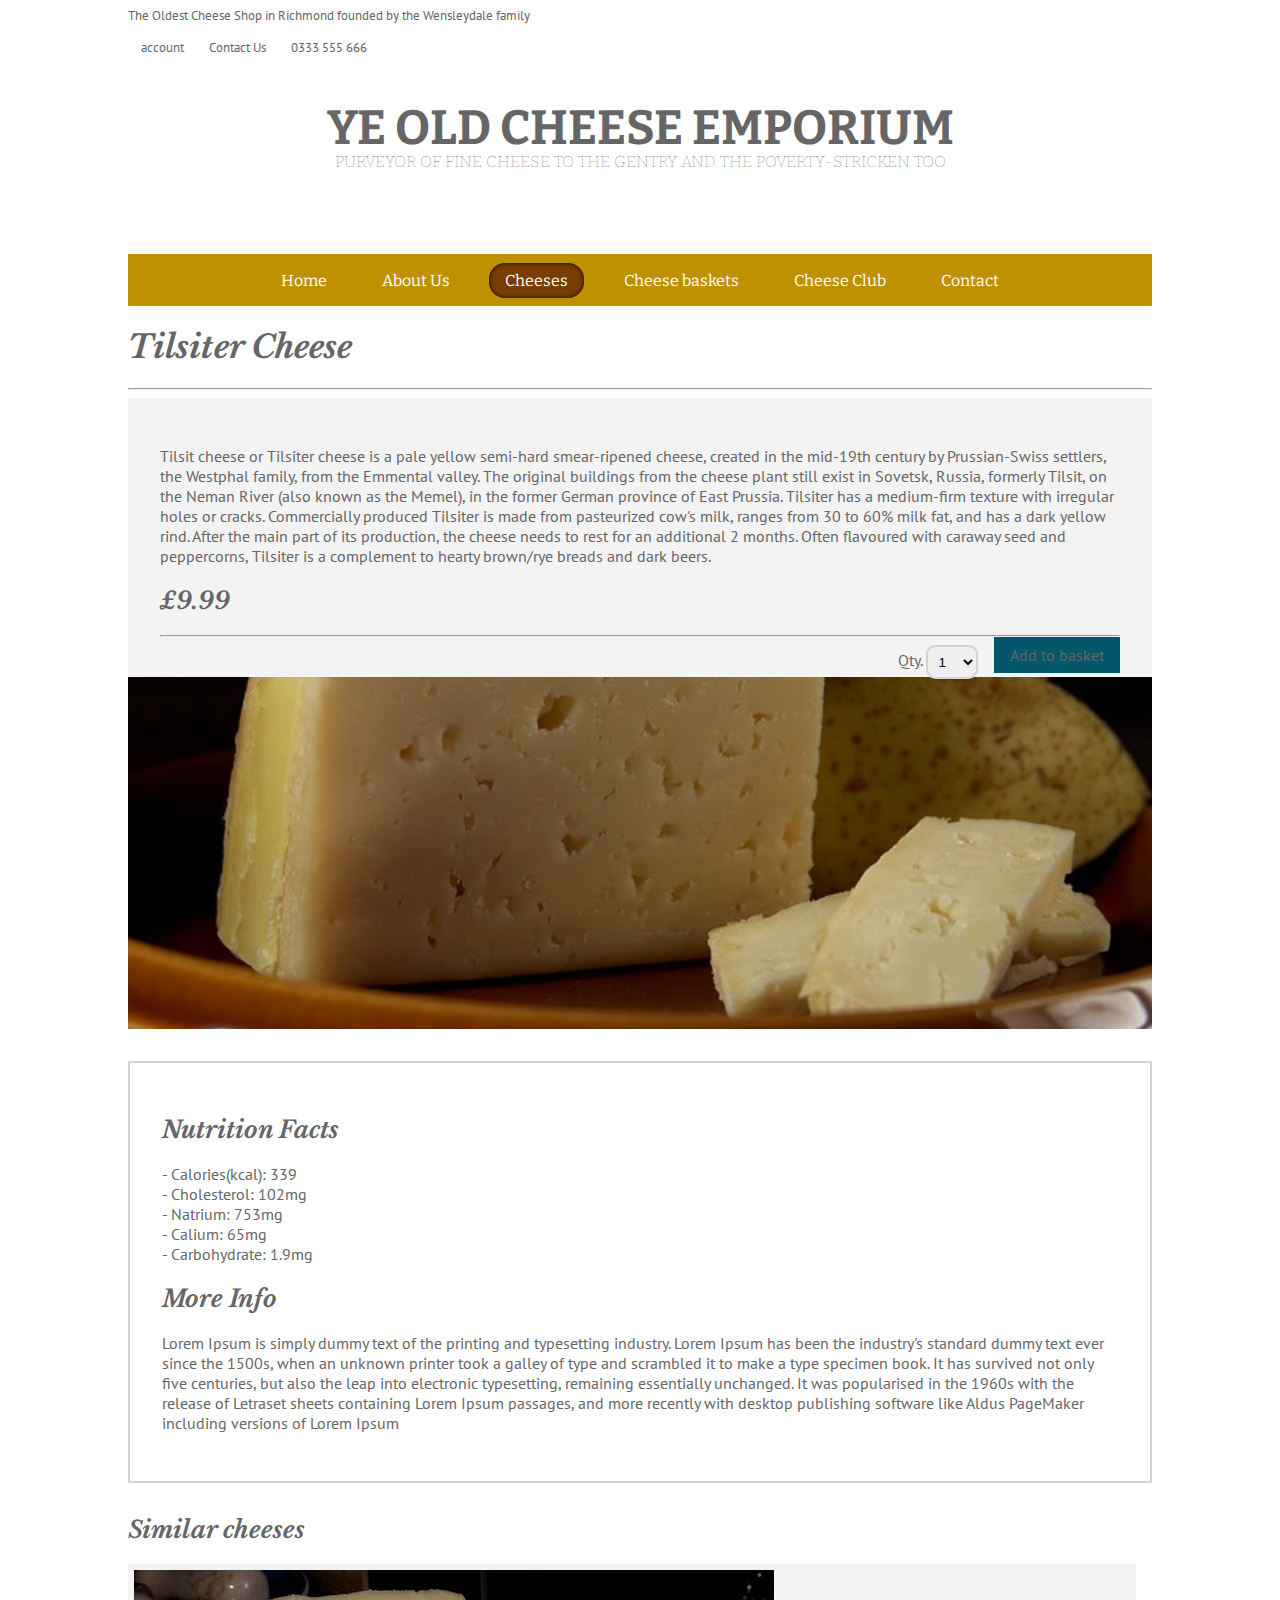
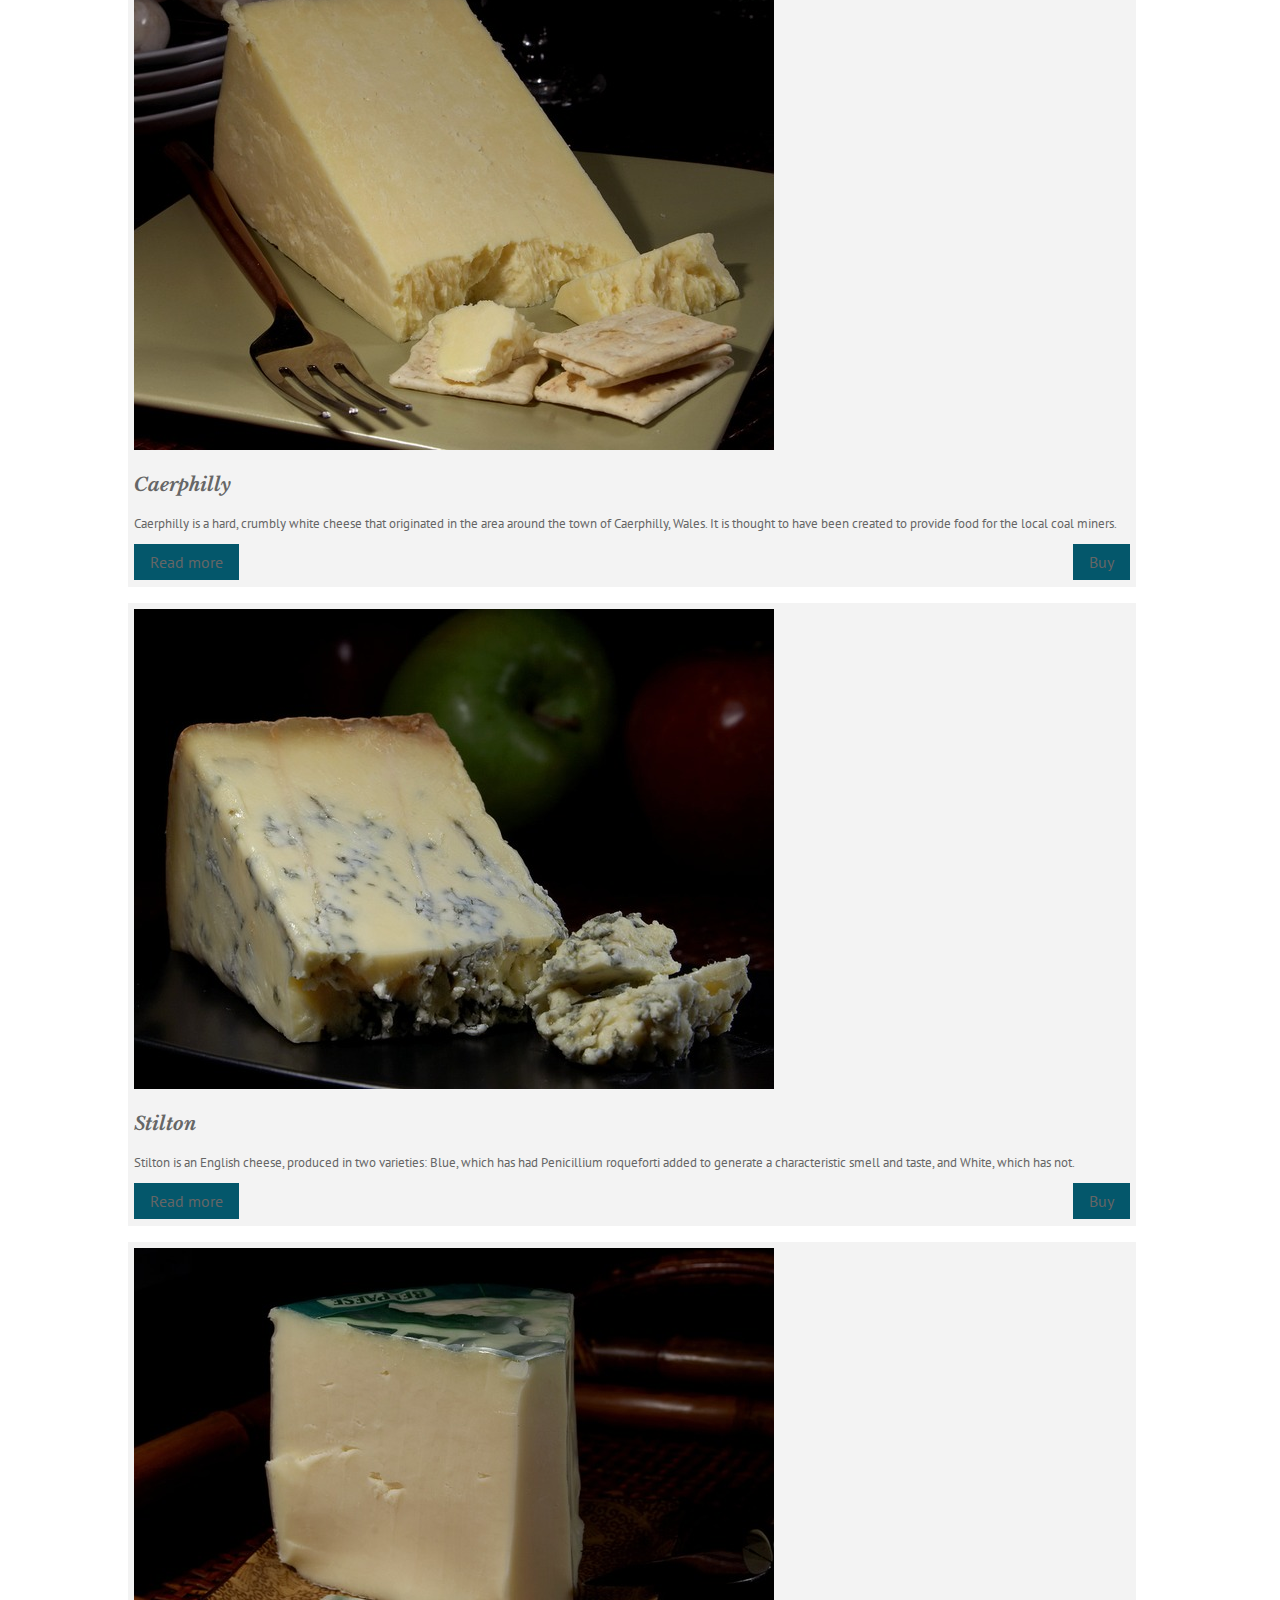
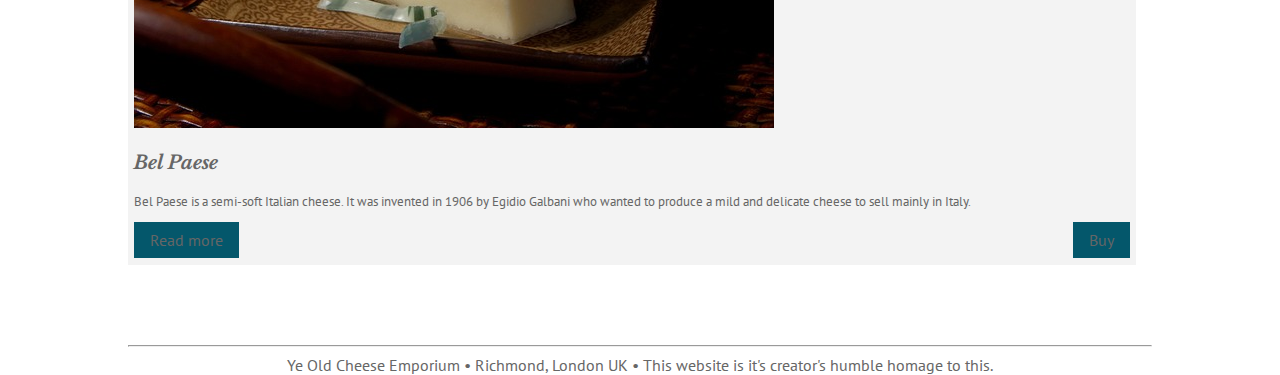
<file: cheeses/tilsiter-cheese.html>
<!doctype html>
    <html lang="en">
        <head>
            <title>Tilsiter Cheese • Ye Old Cheese Emporium</title>
            <!-- Requiered meta tags -->
            <meta name="viewport" content="width=device-width, initial-scale=1.0 viewport-fit=cover">
            <meta charset="utf-8">
            <!-- Different links for css, bootstrap etc.-->
            <link rel="stylesheet" href="https://pro.fontawesome.com/releases/v5.10.0/css/all.css" integrity="sha384-AYmEC3Yw5cVb3ZcuHtOA93w35dYTsvhLPVnYs9eStHfGJvOvKxVfELGroGkvsg+p" crossorigin="anonymous"/>
            <link rel="stylesheet" href="https://cdn.jsdelivr.net/npm/bootstrap@4.6.0/dist/css/bootstrap.min.css" integrity="sha256-T/zFmO5s/0aSwc6ics2KLxlfbewyRz6UNw1s3Ppf5gE=" crossorigin="anonymous"/>
            <link rel="stylesheet" href="../css/style.css">
        </head>
        <body data-spy="scroll" data-target="#navbar" data-offset="450">
            <div class="wrapper">
                <header>
                    <div class="d-flex flex-wrap" id="top">
                            <div class="mr-auto">The Oldest Cheese Shop in Richmond founded by the Wensleydale family</div>
                            <div>
                                <span tabindex="0"><i class="fas fa-user"></i>&nbsp;account</span>
                                <span tabindex="0"><i class="fa fa-envelope"></i>&nbsp;Contact Us</span>
                                <span tabindex="0"><i class="fa fa-phone"></i>&nbsp;0333 555 666</span>
                            </div>
                    </div>    
                    <div class="d-flex flex-wrap mt-5 justify-content-between">                       
                        <ul class="flex-grow-1 ml-3">
                            <li id="head-text">YE OLD CHEESE EMPORIUM</li>
                            <li id="sub-text">PURVEYOR OF FINE CHEESE TO THE GENTRY AND THE POVERTY-STRICKEN TOO</li>
                        </ul>    
                        <ul class="align-self-center">
                            <li class="fa fa-search fa-2x" id="search_icon"></li>
                            <li id="search_field"><input type="search" name="search" id=""></li>
                            <li class="fas fa-shopping-basket fa-2x"></li>
                        </ul>
                        <div class="fas fa-bars" role="button" onclick="openClose()"></div>
                    </div>
                        <nav id="navBar">
                            <div class="far fa-times-circle" role="button" onclick="openClose()"></div> 
                            <ul class="top-nav"> 
                                <li class="menu-item"><a href="../index.html">Home</a></li>
                                <li class="menu-item-blank"><a href="#">About Us</a></li>
                                <li class="menu-item"><a href="../cheeses.html" class="active">Cheeses</a></li>
                                <li class="menu-item-blank"><a href="#">Cheese baskets</a></li>
                                <li class="menu-item-blank"><a href="#">Cheese Club</a></li>
                                <li class="menu-item"><a href="../contact.html">Contact</a></li>
                            </ul>
                        </nav>
                </header>
                <main>
                    <h1>Tilsiter Cheese</h1>
                    <hr>
                    <div class="container-fluid" id="cheese-info-page">
                        <div class="row">
                            <div class="col-sm">
                                <p>
                                    Tilsit cheese or Tilsiter cheese is a pale yellow semi-hard smear-ripened cheese, 
                                    created in the mid-19th century by Prussian-Swiss settlers, the Westphal family, 
                                    from the Emmental valley. The original buildings from the cheese plant still exist 
                                    in Sovetsk, Russia, formerly Tilsit, on the Neman River (also known as the Memel), 
                                    in the former German province of East Prussia. 

                                    Tilsiter has a medium-firm texture with irregular holes or cracks. 
                                    Commercially produced Tilsiter is made from pasteurized cow's milk, 
                                    ranges from 30 to 60% milk fat, and has a dark yellow rind. 
                                    After the main part of its production, the cheese needs to rest 
                                    for an additional 2 months. Often flavoured with caraway seed and 
                                    peppercorns, Tilsiter is a complement to hearty brown/rye breads and dark beers.
                                    <h2>£9.99</h2>
                                    <hr>
                                    <div>
                                        <form action="#">
                                            <label for="qty">Qty.</label>
                                            <select name="qty" id="qty">
                                                <option value="1">1</option>
                                                <option value="2">2</option>
                                                <option value="3">3</option>
                                                <option value="4">4</option>
                                                <option value="5">5</option>
                                                <option value="6">6</option>
                                                <option value="7">7</option>
                                                <option value="8">8</option>
                                                <option value="9">9</option>
                                                <option value="10">10</option>
                                            </select>
                                        </form>    
                                            <span style="display: none;">I'm afraid we never have that at the end of the week, we get it fresh on Monday.</span>
                                            <a href="#" class="btn btn-primary btn-sm" role="button">Add to basket</a>
                                    </div>
                            </div>
                            <div class="col-sm"></div>
                        </div>
                        <div class="row">
                            <div class="col-sm">
                                <h2>Nutrition Facts</h2>
                                <ul>
                                    <li>- Calories(kcal): 339</li>
                                    <li>- Cholesterol: 102mg</li>
                                    <li>- Natrium: 753mg</li>
                                    <li>- Calium: 65mg</li>
                                    <li>- Carbohydrate: 1.9mg</li>
                                </ul>
                                
                            </div>
                            <div class="col-sm">
                                <h2>More Info</h2>
                                <p>
                                    Lorem Ipsum is simply dummy text of the printing and typesetting industry. 
                                    Lorem Ipsum has been the industry's standard dummy text ever since the 1500s, 
                                    when an unknown printer took a galley of type and scrambled it to make a type 
                                    specimen book. It has survived not only five centuries, but also the leap into 
                                    electronic typesetting, remaining essentially unchanged. It was popularised in 
                                    the 1960s with the release of Letraset sheets containing Lorem Ipsum passages, 
                                    and more recently with desktop publishing software like Aldus PageMaker including 
                                    versions of Lorem Ipsum
                                </p>
                            </div>
                        </div>
                        <h2>Similar cheeses</h2>
                        <div class="row">
                            <div class="card col-sm column-layout" style="min-width: 16em;">
                                <img class="card-img-top" src="../images/cheeses/caerphilly-cheese.jpg" alt="Caerphilly Cheese image">  
                                <div class="card-body">
                                    <h3 class="card-title">Caerphilly</h3>
                                    <p class="card-text">
                                        Caerphilly is a hard, crumbly white cheese that originated in the area around the 
                                        town of Caerphilly, Wales. It is thought to have been created to provide food for 
                                        the local coal miners.
                                    </p> 
                                    <div>
                                        <span style="display: none;">Ah! It's beeeen on order, for two weeks. Was expecting it this morning.</span>
                                        <a class="btn btn-primary btn-sm" href="#!" role="button">Read more</a>
                                        <a class="btn btn-primary btn-sm" href="#!" role="button">Buy</a>
                                    </div>
                                </div>
                            </div>
                            <div class="card col-sm column-layout" style="min-width: 16em;">
                                <img class="card-img-top" src="../images/cheeses/stilton-blue-cheese.jpg" alt="Stilton Cheese image">  
                                <div class="card-body">
                                    <h3 class="card-title">Stilton</h3>
                                    <p class="card-text">
                                        Stilton is an English cheese, produced in two varieties: Blue, which has had 
                                        Penicillium roqueforti added to generate a characteristic smell and taste, and White, which has not. 
                                    </p>
                                    <div>
                                        <span style="display: none;">Sorry.</span>
                                        <a class="btn btn-primary btn-sm" href="#!" role="button">Read more</a>
                                        <a class="btn btn-primary btn-sm" href="#!" role="button">Buy</a>
                                    </div>
                                </div>
                            </div>                                                             
                            <div class="card col-sm column-layout" style="min-width: 16em;">
                                <img class="card-img-top" src="../images/cheeses/bel-paese.jpg" alt="Bel Paese Cheese image">  
                                <div class="card-body">
                                    <h3 class="card-title">Bel Paese</h3>
                                    <p class="card-text">
                                        Bel Paese is a semi-soft Italian cheese. 
                                        It was invented in 1906 by Egidio Galbani who wanted to produce a mild and delicate cheese 
                                        to sell mainly in Italy.
                                    </p>
                                    <div>
                                        <span style="display: none;">Sorry.</span>
                                        <a class="btn btn-primary btn-sm" href="#!" role="button">Read more</a>
                                        <a class="btn btn-primary btn-sm" href="#!" role="button">Buy</a>
                                    </div>
                                </div>
                            </div>
                        </div>
                    </div>
                    <div id="popUp">
                        <p></p>
                        <input type="submit" value="Close" id="closeBtnRef" style="font-size: 1rem;">
                    </div>
                    <div id="cover"></div>
                </main>
            </div>
            <footer>
                <hr />
                Ye Old Cheese Emporium •  Richmond, London UK • This website is it's creator's humble homage to <a href="https://www.youtube.com/watch?v=Hz1JWzyvv8A&t=172s&ab_channel=AndrewBoynton" target="_blank">this.</a>
            </footer>
        <!--Jquery och Bootstrap bundle-->
        <script src="https://code.jquery.com/jquery-3.5.1.slim.min.js" integrity="sha384-DfXdz2htPH0lsSSs5nCTpuj/zy4C+OGpamoFVy38MVBnE+IbbVYUew+OrCXaRkfj" crossorigin="anonymous"></script>
        <script src="https://cdn.jsdelivr.net/npm/bootstrap@4.6.0/dist/js/bootstrap.bundle.min.js" integrity="sha384-Piv4xVNRyMGpqkS2by6br4gNJ7DXjqk09RmUpJ8jgGtD7zP9yug3goQfGII0yAns" crossorigin="anonymous"></script>    
        <!--My own JS-->
        <script src="../script/script.js"></script>
        <!-- Optional JavaScript for jquery-->
        <!-- jQuery first, then Bootstrap JS -->
        <script src="https://code.jquery.com/jquery-3.5.1.slim.min.js" integrity="sha384-DfXdz2htPH0lsSSs5nCTpuj/zy4C+OGpamoFVy38MVBnE+IbbVYUew+OrCXaRkfj" crossorigin="anonymous"></script>
        <script src="https://ajax.googleapis.com/ajax/libs/jquery/3.5.1/jquery.min.js"></script>
        <script src="https://cdn.jsdelivr.net/npm/bootstrap@4.6.0/dist/js/bootstrap.bundle.min.js" integrity="sha384-Piv4xVNRyMGpqkS2by6br4gNJ7DXjqk09RmUpJ8jgGtD7zP9yug3goQfGII0yAns" crossorigin="anonymous" ></script>
    </body>    
</html>
</file>
<file: css/style.css>
/**
 TABLE OF CONTENTS
 1. Import fonts
 2. Color palette
 3. General settings
 4. Header
    - 4.1 MENU
 5. Main  page
    - 5.1 Column One
    - 5.2 Column Two
    - 5.3 Column Three
    - 5.4 Column Four
 6. Cheeses
    - 6.1 Cheese info page
 7. Contact page
 8. Scrollspy
 9. Media Queries
*/


/*
--------------------------------------
 1. Import fonts
--------------------------------------
*/

@import url('https://fonts.googleapis.com/css2?family=Bitter:wght@300;400;700&family=Libre+Baskerville:ital,wght@0,400;0,700;1,400&family=PT+Sans:wght@400;700&display=swap'); 

/*
--------------------------------------
 2. Color palette
--------------------------------------
*/

/* 

 Text: #66666
 Select: #d3d3d3
 Backgrunder (meny, popup etc): #bf9104
 Navigation: #bf9000
 Navigation hover och active: #773d02
 Rutan framsidan: #f1c232;
 Knappar: #04576b
 Viss text: #434343


*/

/*
--------------------------------------
 3. General settings
--------------------------------------
*/

/* 
    bestämmer max storleken på bodyn samt bredden, typsnitt och textfärgen
*/
body {
    /*box-sizing: border-box; är redan med från bootstrap*/ 
    font-family: 'PT Sans', sans-serif;
    width: 90%;
    max-width: 1280px;
    margin: 0 auto;
    color: #666;
}

/* 
    typsnitt för rubrikerna, valde att dom ska vara kursiva
*/
h1, h2, h3, h4, h5, h6 {
    font-family: 'Libre Baskerville', serif;
    font-style: italic;
}

/* 
    Tar bort dekoration på alla länkar och gör dom till samma färg som vanlig text
*/
a {
    text-decoration: none;
    color: #666;
}

/* 
    stilserar select elementet
*/
select {
    border: .16rem solid #d3d3d3;
    padding: .4rem;
    border-radius: .6rem;
    vertical-align: middle;
}


/* 
    centrerar texten i sidfoten
*/
footer {
    text-align: center;
    margin-top: 5rem;
}

/* 
    Stilserar och placerar en div som dyker upp när man trycker på vissa knappar på sidan. 
    Postion sticky är vald för att den ska ha viss påsition även om man skrollar.
*/

#popUp {
    font-size: 1rem;
    position: sticky;
    width: 100%;
    height: 14rem;
    bottom: 50%;
    color: white;
    background: #bf9104;
    text-align: center;
    margin: auto;
    padding: 2rem;
    box-shadow: 0 0 1rem #0000007a;
    transition: all .2s ease;
    z-index: 9999;
    display: none;
    border: .3rem solid #fff;
}

/* 
    Stiliserar nappen som stänger ovannända rutan. 
*/

#closeBtnRef {
    width: 8rem;
    background-color: #04576b;
    color: #fff;
    padding: .4rem;
    border: none;
}

/* 
    Ett div element som täcker över hela sidan och förhindrar användaren att klicka på något annat än på ovannämnda knappen
*/

#cover {
    position: fixed;
    top: 0;
    left: 0;
    right: 0;
    bottom: 0;
    height: 100vh;
    width: auto;
    opacity: 0.80;
    background: rgb(59, 59, 59);
    z-index: 10;
    display: none;
}


/*
--------------------------------------
 4. Header
--------------------------------------
*/

ul {
    list-style: none;
    padding: 0;
}

/* 
    Stilisering av logotypen och sloganen under den
*/
#head-text, #sub-text {
    font-family: 'Bitter', sans-serif;
    text-align: center;
    font-size: 2rem;
    font-weight: bold;
    line-height: 2rem;
}

/* 
    Stilisering av bara sloganen under logotypen
*/
#sub-text {
    font-weight: 100;
    font-size: inherit;
    line-height: 1rem;
    display: none;
} 

/* 
    Topfältet som innehåler en slogan på högersidan och några  kontakt val på höger. Placeras med hjälp av Bootstrap
*/
#top {
    justify-content: center;
}

#top span {
    padding: 0 .6rem;
    
}

/* 
    Stiliserar innehållet som i topfältet är med hjälp av Bootstrap pushad till höger. VAr tvungen att gå med important pga Bootstrap
*/
.mr-auto {
    text-align: center;
    font-size: .6rem;
    line-height: 2rem;
    margin-right: 0!important;
}

/* 
    013 // Stilisering av sista li elementet i div-elementet med denna klass, i detta fall är det ikonen shopping cart
*/
.align-self-center li:last-child{
    margin-right: 1rem;
    border-right: .1rem solid lightgray;
    padding-right: 2rem;

}

/* 
    Pretty selfexplanatory :)
*/
#search_icon {
    display: none;
}


/* 4.1 MENU
    ====================================================     */


    /* 
        Egenskaper för DOM elementet nav som är här gömd pga mobile-firs designen. 
    */

nav {
    display: none;
    width: 50vw;
    height: 100%;
    position: absolute;
    z-index: 9999;
    top: 0;
    right: 0;
    background-color:#bf9000;

}

/* 
    Lista med alla menyval, stilisering
*/

.top-nav {
    text-align: center;
    background-color:#bf9000;
    padding: 1rem 0;
}

/* 
    Enskilda element i ul i menyn
*/
.top-nav li {
    display: block;
    padding: .6rem;
    font-family: 'Bitter', sans-serif;
}    

/* 
    Trycker ner menyn lite i mobilt läge
*/

.top-nav li:first-child {
     margin-top: 2rem;
}


/* 
    Stylisering av menyerna, active, hover itd
*/
.top-nav li a {
    padding: .5rem 1rem;
    text-decoration: none;
    color: #fff;
    border-radius: 1rem;
    transition: background-color .4s ease;
} 

.top-nav li a:hover {
    background-color: #773d02;
    box-shadow: inset 0 0 .1rem #000;
} 

.top-nav li a.active {
    background-color: #773d02;
    box-shadow: inset 0 0 .26rem #000;
} 

/* 
    Storlek på ikonerna i toppfältet ändras i mobil läge x
*/
#top div:last-child {
    font-size: .8rem;
}

/* 
    Stilisering av knappen för sidomenyn i mobil/surfplatte läge
*/
div.far.fa-times-circle {
    font-size: 2rem;
    color: #fff;
    margin: 1rem 0 0 1rem;
    display: block;
}

.fas.fa-bars {
    color: #666;
    font-size: 2rem;
    display: block;
}

/* 
 Här växlar jag mellan ett sökfält och sökikon beroende på storleken på skärmen. Detta var enlig min design av sidan
*/
#search_field {
    position: relative;
    width: 12rem;
    margin-right: 1rem;
    border: .1rem solid lightgray;
    height: 2rem;
    border-radius: 1rem;
    display: inline-block;
}

#search_field input {
    border: none;
    margin: .1rem .1rem 0 2.4rem;
    width: 76%;
    height: 1.4rem;
}

#search_field::before {
    content: '\1F50D';
    position: absolute;
    left: .4rem;
    font-size: 1.4rem;
    opacity: .6;
}

/* 
    Gömmer top menyn
*/
#navBar {
    display: none;
}

/* 
    Flyttar ner huvudinnehållet i mobil/surfplatte läge
*/
.mt-5, .my-5 {
    border-bottom: .1rem solid lightgray;
    margin: 1rem 0 3rem 0!important;
}


/*
--------------------------------------
 5. Main page
--------------------------------------
*/

/* 
    Första bilden på framsidan
*/
#hero {
    padding: 0;
}

/* 
    lucka mellan rader
*/
#front-page-content .row {
    gap: 1rem;
}

/* 
    Egenskper för alla kolumner förutom #herop
*/
#front-page-content .col:not(#hero) {
    min-height: 26rem;
    margin-top: 1rem;
}

#hero img{
    width: 100%;
    height: auto;
}

/* 5.1 Column One
-----------------------------------*/

#front-page-content .row:nth-child(2) .col:nth-child(1) {
    border: .04rem solid lightgray;
}

/* 
    Egenskaper för första p elementet i första kolumnen i första raden (LICENSED ~ FOR ~ PUBLIC DANCING)
*/
#front-page-content .col:first-of-type p{
    font-family: 'Libre Baskerville', serif;
    font-size: 2rem;
    text-align: center;
}

/* 
    Egenskaper för bilden i samma ruta
*/
#front-page-content .row:nth-child(2) img{
    width: 16rem;
    height: auto;
    display: block;
    margin: 0 auto;
}

/* Väljer alla span element som är bredvid img elementet  :) */
#front-page-content img + span{
    padding: 1rem;
    background-color: #f1c232;
    margin: 1rem auto;
    display: block;
    text-align: center;
    color: #434343;
    font-style: italic;
    font-family: 'Libre Baskerville', serif;
    font-size: .8rem;
    width: 80%;
}

/* 
    Egenskaper för alla div element inuti elementet med id-t hero
*/
#hero div {
    position: absolute;
    width: 100%;
    top: 20%;
    left: 50%;
    color: white;
    font-family: 'Libre Baskerville';
    font-style: italic;
    font-size: 2rem;
    text-shadow: 0 0 .25rem black;
    text-align: center;
    transform: translateX(-50%);
}

/* 5.2 Column Two
-----------------------------------*/

/* 
    Bakground för kolumnen
*/
#front-page-content .row:nth-child(2) .col:nth-child(2) {
    background: url("../images/cheese-plate.jpg") no-repeat center;
    background-size: cover;
}

/* 
    Inforutan i den kolumnen
*/
.info-box {
    text-align: center;
    width: 100%;
    max-width: 23rem;
    margin: 2rem auto;
    background-color: #f1c232;
    padding: 1rem;
    color: #434343;
    box-shadow: 0 0 1rem #000;
}

/* 
    Väljer första span elementet där parent är ett div element
*/
.info-box>span:first-child {
    font-family: 'Libre Baskerville', serif;
    font-size: 2.2rem;
    font-style: italic;
}

/* 
    Väljer sista span elementet där parent är ett div element
*/
.info-box>span:last-child {
    font-weight: 700;
    color: black;
}

/* 5.3 Column Three
-----------------------------------*/

/* 
    Lägger saker under varandra i tredje raden vid mindre upplösningar
*/
#front-page-content .row:nth-child(3) {
    flex-direction: column;
}

/* 
    Bakgrund som bild i tredje raden, tredje kolumn
*/
#front-page-content .row:nth-child(3) .col:nth-child(1) {
    background: url("../images/cheese-shop.jpg") no-repeat center;
    background-size: cover;
}

/* 5.4 Column Four
-----------------------------------*/

#front-page-content .row:nth-child(3) .col:nth-child(2) {
    padding: 4rem 1rem;
    text-align: center;
    color: #434343;
    border: none;
}

/*
--------------------------------------
 6. Cheeses 
--------------------------------------
*/

/* 
    Här är det nog ganska klart, stiliserar och formar kort med olika ostar/produkter
*/
.card {
    border: none;
    margin: 0 1rem 1rem 0;
    padding: .4rem;
    background-color: #f3f3f3;
}

.card-text {
    font-size: .8rem;
}

.card-body div {
    display: flex;
    justify-content: space-between;
}

.btn-primary {
    background-color: #04576b;
    border: none;
    border-radius: 0;
    padding: .5rem 1rem;
}

.btn-primary:hover, .btn-primary:focus, .btn-primary:active {
    background-color: #04576b;
}

.btn-primary:not(:disabled):not(.disabled):active {
    background-color: #04576b;
}


#cheeses-content .row .col:last-child{
    border-left: 0;
    max-width: 40%;
    
}

#cheeses-content .row .col:last-child span{
    font-size: 1.2rem;
    font-weight: 700;
    color: #773d00;
    text-transform: uppercase;
    margin-bottom: 1rem;
    display: block;
    
}


#cheeses-content .row {
    flex-direction: column-reverse;
}

/* 6.1 Cheese info page
------------------------------------ */


/* 
    Första kolumnen i första raden
*/
#cheese-info-page .row:first-child .col-sm:first-child {

    background-color: #f3f3f3;
    padding: 2rem;
}

 /* 
    Alla div element bredvid hr element i elementet med detta id (qvt och add to basket) 
 */
#cheese-info-page hr + div {
    float: right;
}

/* 
    Andra raden
*/
#cheese-info-page .row:nth-child(2) {

    margin-top: 2rem;
    border: .14rem solid lightgray;
    padding: 2rem;
}

/* 
    Andra raden, första elementet styling
*/
#cheese-info-page .row:nth-child(2) .col-sm:first-child{

    border-right: 0;
}

/* 
    Ytrymmejustering  i andra raden
*/
#cheese-info-page .row:nth-child(2) + h2 {
    margin-top: 2rem;
}

#cheese-info-page form {
    float: left;
    margin-right: 1rem;
}

/* Tilsiter cheese bild */
#cheese-info-page .row:first-child .col-sm:last-child{

    background: url('../images/cheeses/tilsit-cheese.jpg') no-repeat center;
    background-size: cover;
    min-height: 22rem;
}

/*
--------------------------------------
 7. Contact page
--------------------------------------
*/

/* 
    Padding columner
*/
#contact-page .row:last-child .col{
    padding: 2rem;
}
/* 
    Background kolumn 2
*/
#contact-page .row .col:last-child {
    background-color: #f3bc13;
}

/* 
    Färg på alla h2 element i första kolumnen
*/
#contact-page .row:first-child .col:first-child h2{
    color: #f3bc13;
}
/* 
    Färg på alla h2 element i andra kolumnen
*/

#contact-page .row:first-child .col:last-child h2{
    color: #fff;
}

/* 
    Styling av knappar men inte den med klassnamn btnREf
*/
#contact-page input:not(.btnRef) {
    border: none;
    width: 100%;
    padding: .4rem;
}

textarea {
    overflow: scroll;
    resize: vertical;
    width: 100%;
    border: none;
}

.btnRef {
    width: 8rem;
    background-color: #04576b;
    color: #fff;
    padding: .4rem;
    border: none;
}

iframe{
    width: 100%;
    height: 20rem;
    border:none;
}



/*
--------------------------------------
 8. Scrollspy
--------------------------------------
*/

#navbar{
    visibility: hidden;
    display: none;
}

.card{
border: none;
background-color: #f3f3f3;
}

/*animate  here */

.anim {
position: relative;
transition: all .8s ease-out;
} 

.anim-opacity {
    opacity: 0;
}

.anim-1{
transition-delay: .2s;
}

.anim-2 {
transition-delay: .3s;
}

.anim-3 {
transition-delay: .6s;
}

.anim-4 {
transition-delay: .8s;
}

.anim-from-bottom{
bottom: -2rem;
opacity: 0;
}

.activated .anim-from-bottom{
bottom: 0;
opacity: 1;
}

.activated .anim-opacity {
    opacity: 1;
}


/*
--------------------------------------
 9. Media queries
--------------------------------------
*/
@media only screen and (min-width:1024px) {
    
    nav {
        display:block;
        position: initial;
        width: 100%;
        background-color:#fff;

    }
    .top-nav li {
        display: inline;
        padding: .6rem;
        font-family: 'Bitter', sans-serif;
    } 

    i.far.fa-times-circle {
        display: none;
    }

    .fas.fa-bars{
        display: none;
    }

    #head-text{
        font-size: 3rem;
        line-height: 2rem;
    }

    #sub-text {
        display: block;
        margin-top: .6rem;
    }

    #hero div{
        font-size: 5rem!important;
    }
     
    #top div:last-child {
        font-size: .8rem;
        line-height: 2rem;
    }

    .mr-auto, .mx-auto {
        text-align: left;
        font-size: .8rem;
        line-height: 2rem;
        margin-right: auto!important;
    }

    div.far.fa-times-circle {
        display: none;
    }

    #navBar {
        display: block;
    }

    #respSearch {
        display: none;
    }

    ul.align-self-center {
        border-right: 0;
        padding-right: 0;
    }

    .mt-5, .my-5 {
        border-bottom: 0;
        margin: 3rem 0!important;
    }

    #popUp {
        width: 21rem;
    }

    body {
        width: 80%;
    }

    #cheeses-content .row {
        flex-direction: row;
    }

    .info-box {
        width: 80%;
        padding: 1rem 2rem;
    }
  }


/* Media query för rad3 på första sidan då den inte kunde växla till kolumner pga att jag använde background-image url i css */
@media only screen and (min-width:600px) {

    #front-page-content .row:nth-child(3) {
        flex-direction: row;
    }

    #cheeses-content .row {
        flex-direction: row;
    }

    #cheeses-content .row .col:last-child {
        border-left: .14rem solid lightgray;
        max-width: 16%;
    }

    #cheese-info-page .row:nth-child(2) .col:first-child {
        border-right: .14rem solid lightgray;
    }

    #search_icon {
        display: inline-block;
    }
    #search_field {
        display: none;
    }
    
    .align-self-center li:last-child {
        margin-right: 1rem;
        border-right: 0;
        padding-right: 2rem;
        display: inline;
    }

    .mr-auto {
        margin-right: auto!important;
    }

    #hero div{
        font-size: 3rem;
    }
    
  }
</file>
